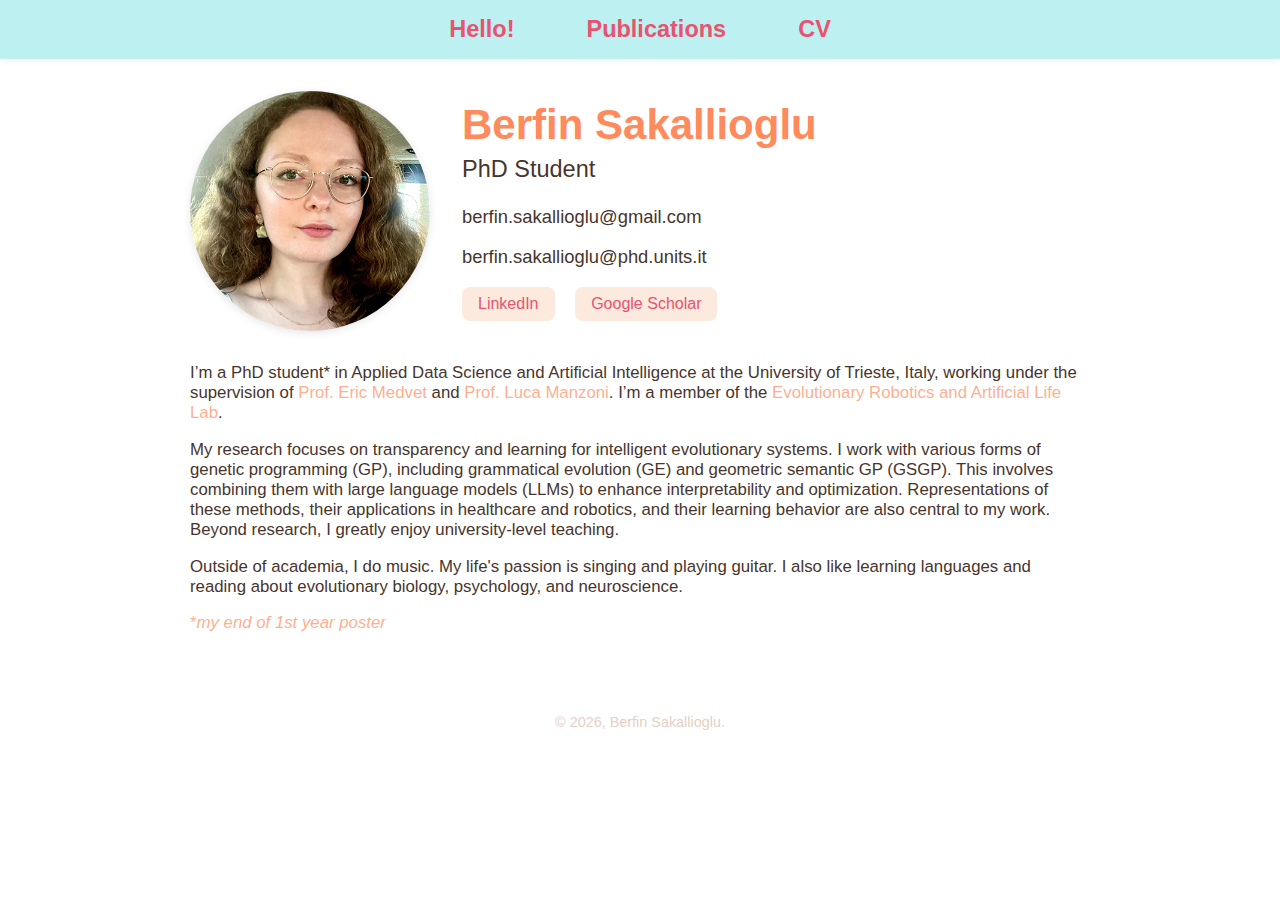
<file: index.html>
<!DOCTYPE html>
<html lang="en">
<head>
    <meta charset="UTF-8"/>
    <meta name="viewport" content="width=device-width, initial-scale=1.0"/>
    <title>Berfin Sakallioglu</title>
<style>
    /* ========================================
       🎨 COLOR PALETTE - Change ALL colors here!
       https://coolors.co/25ced1-ffffff-fceade-ff8a5b-ea526f
       ======================================== */
    :root {
        /* ===== BACKGROUNDS ===== */
        --bg-body: #FFFFFF;                     /* Page background */
        --bg-nav: rgba(37, 206, 209, 0.3);                      /* Navigation bar background */
        --bg-publication: #FCEADE;  /* Publication cards */
        --bg-button: #FCEADE;                   /* LinkedIn/Scholar buttons */

        /* ===== TEXT COLORS ===== */
        --text-main: #47352D;                   /* Body text, paragraphs */
        --text-light: #E4D0C4;                  /* Dates, italics, subtitles */
        --text-footer: #E4D0C4;                 /* Footer text */
        --text-project: #8B7A73;                /* Project names (lighter) */

        /* ===== ACCENT COLORS ===== */
        --color-primary: #FF8A5B;               /* H1, H2, accent links */
        --color-secondary: #EA526F;             /* Nav links, pub titles, hover */
        --color-tertiary: #EA526F;              /* Button text, special notes */

        /* ===== LINK COLORS ===== */
        --link-accent: rgba(255, 138, 91, 0.7);                 /* Prof names, special links */
        --link-hover: #25CED1;                  /* All link hover state */

        /* ===== SHADOWS ===== */
        --shadow-subtle: 0 2px 6px rgba(0, 0, 0, 0.05);
        --shadow-medium: 0 2px 8px rgba(0, 0, 0, 0.05);
        --shadow-strong: 0 2px 8px rgba(0, 0, 0, 0.1);
    }

    /* ========================================
       BASE STYLES
       ======================================== */
    html {
        scroll-padding-top: 160px;
    }

    body {
        font-family: 'Helvetica Neue', sans-serif;
        background-color: var(--bg-body);
        color: var(--text-main);
        margin: 0;
        padding: 0;
        font-size: 1.05rem;
    }

    .container {
        max-width: 900px;
        margin: auto;
        padding: 2rem;
    }

    /* ========================================
       NAVIGATION
       ======================================== */
    nav {
        background-color: var(--bg-nav);
        padding: 1rem 2rem;
        box-shadow: var(--shadow-medium);
        text-align: center;
        display: flex;
        justify-content: center;
        flex-wrap: wrap;
        gap: 1.5rem;
    }

    nav a {
        margin: 0 1.5rem;
        text-decoration: none;
        color: var(--color-secondary);
        font-size: 1.4em;
        font-weight: bold;
    }

    /* ========================================
       INTRO SECTION
       ======================================== */
    .intro {
        display: flex;
        flex-wrap: wrap;
        align-items: center;
        gap: 2rem;
        margin-bottom: 2rem;
    }

    .profile-pic {
        width: 150px;
        height: 150px;
        border-radius: 50%;
        object-fit: cover;
        box-shadow: var(--shadow-strong);
    }

    .intro-text h1 {
        font-size: 2.5em;
        margin: 0;
        color: var(--color-primary);
    }

    .intro-text .title {
        font-size: 1.4em;
        font-weight: 500;
        margin-top: 0.4rem;
    }

    .intro-text .email {
        font-size: 1.15rem;
        margin-top: 0.2rem;
    }

.buttons {
    margin-top: 0.6rem;
}

.buttons a {
    display: inline-block;
    margin-right: 1rem;
    padding: 0.5rem 1rem;
    border-radius: 8px;
    background-color: var(--bg-button);
    color: var(--color-tertiary);
    text-decoration: none;
    font-size: 1rem;
    transition: all 0.2s ease;
}

.buttons a:hover {
    background-color: var(--color-secondary);
    color: white;
    text-decoration: none;
}


    /* ========================================
       LINKS
       ======================================== */
    a {
        color: inherit;
        text-decoration: none;
    }

    a:hover {
        color: var(--link-hover);
        text-decoration: underline;
    }

    .accent-link {
        color: var(--link-accent);
        text-decoration: none;
    }

    .accent-link:hover,
    .accent-link:focus-visible {
        text-decoration: underline;
    }

    /* ========================================
       HEADINGS & TEXT
       ======================================== */
    h2 {
        color: var(--color-primary);
        margin-top: 2rem;
    }

    p, li {
        font-size: 1.05rem;
    }

    ul {
        padding-left: 1.2rem;
    }

    li {
        margin-bottom: 0.8rem;
    }

    /* ========================================
       SECTIONS
       ======================================== */
    .section {
        display: none;
    }

    .section.active {
        display: block;
    }

    /* ========================================
       PUBLICATION ENTRIES
       ======================================== */
    .pub-entry {
        background-color: var(--bg-publication);
        padding: 1rem 1.5rem;
        border-radius: 16px;
        margin-bottom: 1.5rem;
        box-shadow: var(--shadow-subtle);
    }

    .pub-title a {
        font-size: 1.3rem;
        font-weight: bold;
        color: var(--color-secondary);
        text-decoration: none;
    }

    .pub-title a:hover {
        text-decoration: underline;
    }

    /* ========================================
       PROJECT NAMES (Schools section)
       ======================================== */
    .project-name {
        color: var(--text-project);
        font-weight: 400;
    }

    .project-name a {
        color: var(--text-project);
        text-decoration: none;
    }

    .project-name a:hover {
        color: var(--link-hover);
        text-decoration: underline;
    }

    /* ========================================
       EDUCATION SECTION
       ======================================== */
    .edu-line {
        display: flex;
        flex-direction: column;
    }

    .right-group {
        display: flex;
        justify-content: space-between;
        font-size: 0.95rem;
        color: var(--text-light);
        margin-top: 0.2rem;
    }

    .subline {
        font-size: 0.95rem;
        margin-top: 0.2rem;
        color: var(--text-light);
    }

    .right-align {
        float: right;
        font-weight: normal;
    }

    /* ========================================
       FOOTER
       ======================================== */
    footer {
        text-align: center;
        font-size: 0.9rem;
        color: var(--text-footer);
        padding: 2rem 0;
    }

    /* ========================================
       RESPONSIVE DESIGN
       ======================================== */
    @media (min-width: 600px) {
        .profile-pic {
            width: 240px;
            height: 240px;
        }

        .edu-line {
            flex-direction: row;
            justify-content: space-between;
            align-items: center;
        }

        .right-group {
            flex-direction: row;
            gap: 1.5rem;
            justify-content: flex-end;
        }
    }

    @media (max-width: 599px) {
        .intro-text h1 { font-size: 1.8em; }
        .intro-text .title { font-size: 1.2em; }
        .intro-text .email { font-size: 1rem; }
        body, p { font-size: 1rem; }
        .buttons a {
            font-size: 0.9rem;
            padding: 0.4rem 0.8rem;
        }
    }

    @media (max-width: 480px) {
        nav a {
            font-size: 1.1em;
        }
    }
</style>

</head>

<body>
<nav>
    <a href="#home" onclick="showTab('home')">Hello!</a>
    <a href="#publications" onclick="showTab('publications')">Publications</a>
    <a href="#cv" onclick="showTab('cv')">CV</a>

</nav>

<div class="container">
    <div id="home" class="section active">
        <div class="intro">
            <img src="bs.webp" alt="Berfin Sakallioglu" class="profile-pic"/>
            <div class="intro-text">
                <h1>Berfin Sakallioglu</h1>
                <p class="title">PhD Student</p>
                <p class="email">berfin.sakallioglu@gmail.com</p>
                <p class="email">berfin.sakallioglu@phd.units.it </p>
                <div class="buttons">
                    <a href="https://www.linkedin.com/in/berfinsakallioglu/" target="_blank">LinkedIn</a>
                    <a href="https://scholar.google.com/citations?user=0fENlkQAAAAJ&hl=en&oi=ao" target="_blank">Google
                        Scholar</a>
                </div>
            </div>
        </div>
<p>
I’m a PhD student* in Applied Data Science and Artificial Intelligence at the University of Trieste, Italy, working under the supervision of
<a class="accent-link" href="https://medvet.inginf.units.it/" target="_blank">Prof. Eric Medvet</a> and
<a class="accent-link" href="https://scholar.google.com/citations?user=ufJKQegAAAAJ&hl=en" target="_blank">Prof. Luca Manzoni</a>.
I’m a member of the
<a class="accent-link" href="https://erallab.inginf.units.it/" target="_blank">Evolutionary Robotics and Artificial Life Lab</a>.

    <p>My research focuses on transparency and learning for intelligent evolutionary systems.
    I work with various forms of genetic programming (GP), including grammatical evolution (GE) and geometric semantic GP (GSGP).
    This involves combining them with large language models (LLMs) to enhance interpretability and optimization.
    Representations of these methods, their applications in healthcare and robotics, and their learning behavior are also central to my work.
        Beyond research, I greatly enjoy university-level teaching.
</p>
        <p>Outside of academia, I do music. My life's passion is singing and playing guitar.
            I also like learning
            languages and reading about evolutionary biology, psychology, and neuroscience. </p>
                <p>
                <a class="accent-link" href="https://drive.google.com/file/d/1gG1GDwRVsSV0OvOsOzGRnSzxRkuKNwTQ/view?usp=sharing" target="_blank">*<em>my end of 1st year poster</em></a>
                </p>
    </div>

    <div id="publications" class="section">
<h2>Publications</h2>
        <div class="pub-entry">
            <div class="pub-title"><a href="sakallioglu2026clllm.html">Interactive LLM-assisted Curriculum Learning for Multi-Task Evolutionary Policy Search
</a></div>
            <p>Berfin Sakallioglu, Giorgia Nadizar, Eric Medvet</p>
            <p><strong>Preprint</strong>, arXiv, 2026</p>
        </div>
        <div class="pub-entry">
            <div class="pub-title"><a href="sakallioglu2026gellm.html">Combining Grammatical Evolution with LLM-based Local Search to Improve Interpretability
</a></div>
            <p>Berfin Sakallioglu, Frederico J.J.B. Santos, Daniel Parra, Yuxin Qiu, Miguel Nicolau, Leonardo Trujillo and J. Ignacio Hidalgo</p>
            <p><strong>Conference Paper</strong>, 28th European Conference on Genetic Programming (EvoStar), 2026 <strong style="color: #526457;">(to appear)</strong></p>
        </div>
        <div class="pub-entry">
            <div class="pub-title"><a href="sakallioglu2025ttpn.html">Evolving Typed Token Processing Networks</a></div>
            <p>Berfin Sakallioglu, Giorgia Nadizar, Luca Manzoni, Eric Medvet</p>
            <p><strong>Conference Paper</strong>, Graph-based Genetic Programming Workshop (GGP@GECCO), 2025</p>
        </div>
        <div class="pub-entry">
            <div class="pub-title"><a href="medvet2025invest.html">Investigating the Mechanisms of Embodied Intelligence
                with Evolvable Modular Soft Robots</a></div>
            <p>Eric Medvet, Giorgia Nadizar, Michel El Saliby, Francesco Rusin, Berfin Sakallioglu</p>
            <p><strong>Conference Paper</strong>, 5th Convegno Nazionale CINI sull'Intelligenza Artificiale (Ital-IA),
                2025 <span style="color: #869285;"></span></p>
        </div>
        <div class="pub-entry">
            <div class="pub-title"><a href="nadizar2024lamarck.html">Geometric Semantic GP with Linear Scaling:
                Darwinian versus Lamarckian Evolution</a></div>
            <p>G. Nadizar, B. Sakallioglu, F. Garrow, S. Silva, L. Vanneschi</p>
            <p><strong>Journal Article</strong>, Genetic Programming and Evolvable Machines (GPEM), 2024</p>
        </div>
        <div class="pub-entry">
            <div class="pub-title"><a href="nadizar2023gsgpls.html">An Investigation of Geometric Semantic GP with
                Linear Scaling</a></div>
            <p>G. Nadizar, F. Garrow, B. Sakallioglu, L. Canonne, S. Silva, L. Vanneschi</p>
            <p><strong>Conference Paper</strong>, ACM Genetic and Evolutionary Computation Conference (GECCO), 2023</p>
        </div>
        <div class="pub-entry">
            <div class="pub-title"><a href="sakallioglu2023mscthesis.html">A Study of Geometric Semantic Genetic
                Programming with Linear Scaling</a></div>
            <p>Berfin Sakallioglu</p>
            <p><strong>MSc Thesis</strong>, 2023</p>
        </div>
    </div>

    <div id="cv" class="section">
        <h2>Education</h2>
        <ul>
            <li><strong>PhD – Applied Data Science and Artificial Intelligence</strong>, <em>University of Trieste, Italy, 2024–Present</em>
                <br/>Research Field: Evolutionary Computation
            </li>
            <li><strong>MSc – Data Science & Advanced Analytics</strong>, <em>NOVA Information Management School,
                Portugal, 2020–2023</em>
                <br/>Thesis: A Study of Geometric Semantic Genetic Programming with Linear Scaling (20/20) | GPA: 18/20
            </li>
            <li><strong>BSc – Electrical & Electronics Engineering</strong>, <em>Hacettepe University, Turkey,
                2015–2020</em>
                <br/>Honors Student | GPA: 3.21/4.00
            </li>
        </ul>

        <h2>Conferences</h2>
        <ul>

            <li> ACM Genetic and Evolutionary Computation Conference (GECCO) – <em>Málaga, Spain, July
                2025</em>
            </li>
            <li> 28th European Conference on Genetic Programming (EvoStar) – <em>Trieste, Italy, April 2025</em>
            </li>
            <li>ACM Genetic and Evolutionary Computation Conference (GECCO) – <em>Lisbon, Portugal, July 2023</em>
            </li>
        </ul>

        <h2>Schools</h2>
        <ul>
            <li> ALICE Workshop: Artificial Life, Intelligence, Complexity & Evolution – <em>Copenhagen, Denmark, February 2026</em><br/>
                <em class="project-name">Evolving Symbiosis, from Baricelli’s Legacy to Collective Intelligence: a Simulated and Conceptual Approach</em><br/>
                <em class="project-name">(Runner-up Award)</em></li>
            <li> SPECIES Summer School – <em>Moraira, Spain, August 2025</em><br/>
    <em class="project-name"><a href="https://berfins.github.io/sakallioglu2026gellm.html" target="_blank">Combining Grammatical Evolution with LLM-based Local Search to Improve Interpretability</a></em></li>
            <li> SIGEVO Summer School – <em>Málaga, Spain, July 2025</em></li>
            <li> DataSLO: Summer School on Data Science, Learning and Optimization – <em>Norcia, Italy, June 2025</em><br/>
                <em class="project-name">Sentiment-Driven Social Graphs: Analyzing User Behavior on Xigua</em></li>
        </ul>

        <h2>Achievements</h2>
        <ul>
            <li><strong>FCT PhD Scholarship (3rd Place National Rank 2024)</strong> – Awarded by Portugal’s national
                research agency FCT
                <br/>Proposal: <em>Evolutionary Computation for Explainable and Interpretable Medical Decision
                    Making</em></li>
        </ul>


        <h2>Teaching Experience</h2>
        <p><strong>Invited Lecturer </strong> – <em>NOVA IMS, Portugal</em> <br/> <em>(with average student perception
            5.8/6 across
            all courses)</em></p>
        <em>Designed and delivered MSc and BSc level course contents and assessments for 500+ students, supporting
            learning and evaluation.</em>

        <ul>
            <li><strong>Computational Intelligence for Optimization</strong> – <em>2022, 2023, 2024</em>
                <br/>Contents: Optimization Problems, Fitness Landscapes, Hill Climbing, Simulated Annealing, Genetic
                Algorithms,
                Advanced Genetic Algorithm Methods, Particle Swarm Optimization.
            </li>

            <li><strong>Introduction to Computational Thinking & Data Science</strong> – <em>2024</em>
                <br/>Contents: Computational Thinking, Problem Decomposition and Abstraction, Optimization Problems, A
                Gentle
                Introduction to NLP, Introduction to Graph Theory.
            </li>

            <li><strong>Algorithms & Data Structures</strong> – <em>2023</em>
                <br/>Contents: Recursion, Time Complexity, Searching Algorithms, Sorting Algorithms, Data Structures,
                Trees.
            </li>

            <li><strong>Introduction to Programming (Python)</strong> – <em>2021, 2022, 2023</em>
                <br/>Contents: Data Types, Expressions, Input/Output Facilities, Conditional Instructions, Iterative
                Instructions, Lists, Functions.
            </li>

            <li><strong>Big Data Analysis & Marketing</strong> – <em>2023, 2024</em>
                <br/>Contents: Hadoop, HDFS, Hive, Functional Programming, Map Reduce with Docker. Spark, SQL, ML, Data
                Pipelines, Graphframes, Streaming with Databricks.
            </li>

        </ul>


        <h2>Work Experience</h2>
        <ul>
            <li><strong>Research Engineer</strong> – <em>IoT, Smart Cities</em> – <em>Ratio Technologies, Turkey,
                2020</em>
                <br/>Participated in Internet of Things applications & transformations on smart city projects for
                several cities in Turkey including the capital, Ankara. Conducted research on smart energy technologies
                for a TUBITAK (The Scientific and Technological Research Council of Turkey) project.
            </li>
            <li><strong>Intern </strong> – <em>Simulink, MATLAB</em> – <em>TUSAŞ Aerospace Industries, Turkey, 2018</em>
                <br/>Researched model-based design and control engineering. Assisted a simulation development.
            </li>
            <li><strong>Intern </strong> – <em>GUI Development</em> – <em>ASELSAN Electronics, Turkey, 2018</em>
                <br/>Developed a Graphical User Interface using CVI/LabWindows for the Test Systems and Process Design
                department. Presented the product several times to the department and enhanced it to respond to the
                department’s requests.
            </li>
        </ul>

        <h2>Extracurriculars & Skills</h2>
        <ul>
            <li>Senior Volunteer – <em>EvoStar Conference</em>, <em>Trieste, 2025</em></li>
            <li>Student Volunteer – <em>Genetic and Evolutionary Computation Conference</em>, <em>Lisbon, 2023</em></li>
            <li>General Secretary of IEEE Student Branch, <em>Hacettepe University</em> (Exemplary Branch Award), <em>Ankara,
                2016</em>
            </li>
        </ul>

        <p><strong>Skills:</strong> Python <em>(Optimization Algorithms, Evolutionary Computation, Machine Learning,
            Deep
            Learning, Data Mining, Text Mining)</em>. Former experience with several Database Management Systems
            (MongoDB,
            Neo4j, Redis) and SQL for Big Data Analytics, Modeling and Management. Besides, Dash with Python for Data
            Visualization.</p>
        <p>Research, teaching, presentation and verbal communication, adaptability, multitasking.</p>
        <p><strong>Interests:</strong> Musical performing; singing, guitar, piano. Translatorship. Evolutionary biology,
            psychology, neuroscience.</p>
        <p><strong>Languages:</strong> Turkish (Native), English (C1), Portuguese (B1), Italian (A2). </p>

    </div>

</div>

<script>
    function showTab(tabId) {
        const sections = document.querySelectorAll('.section');
        sections.forEach(section => {
            section.classList.remove('active');
        });
        document.getElementById(tabId).classList.add('active');
    }
</script>
<footer>
    © 2026, Berfin Sakallioglu.
</footer>
</body>
</html>
</file>
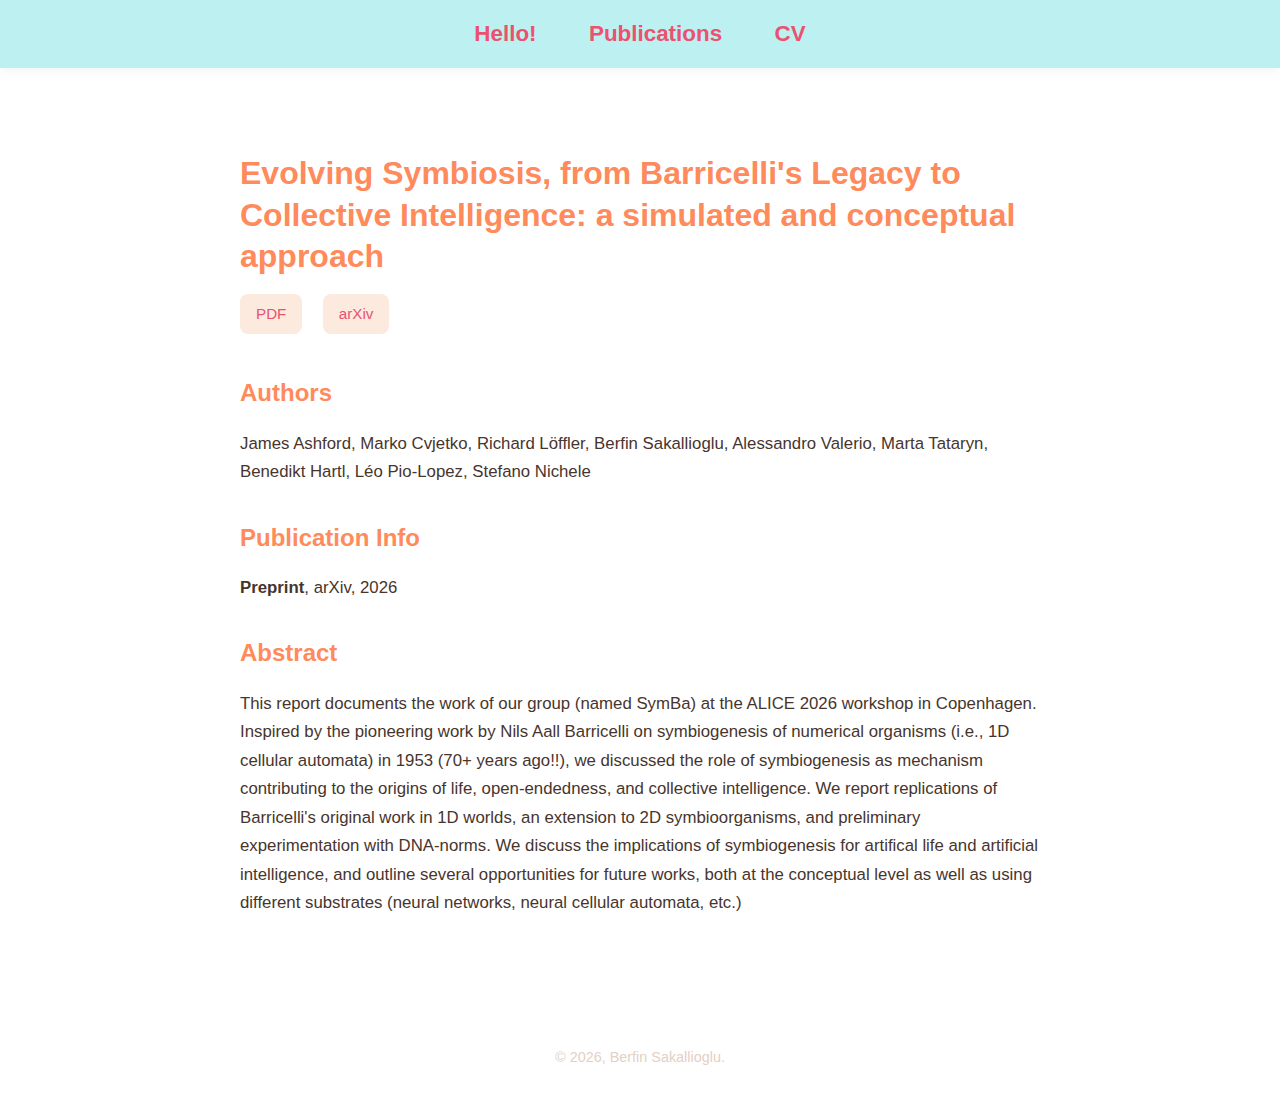
<file: ashford2026alife.html>
<!DOCTYPE html>
<html lang="en">
<head>
    <meta charset="UTF-8">
    <meta name="viewport" content="width=device-width, initial-scale=1.0">
    <title>Interactive LLM-assisted Curriculum Learning - Berfin Sakallioglu</title>
    <style>
        /* ========================================
           🎨 COLOR PALETTE - Matching main site
           ======================================== */
        :root {
            /* ===== BACKGROUNDS ===== */
            --bg-body: #FFFFFF;
            --bg-nav: rgba(37, 206, 209, 0.3);
            --bg-button: #FCEADE;
            --bg-citation: rgba(37, 206, 209, 0.3);

            /* ===== TEXT COLORS ===== */
            --text-main: #47352D;
            --text-light: #FAF0E6;
            --text-footer: #E4D0C4;

            /* ===== ACCENT COLORS ===== */
            --color-primary: #FF8A5B;
            --color-secondary: #EA526F;
            --color-tertiary: #869285;

            /* ===== LINK COLORS ===== */
            --link-accent: rgba(255, 138, 91, 0.7);
            --link-hover: #25CED1;

            /* ===== SHADOWS ===== */
            --shadow-medium: 0 2px 8px rgba(0, 0, 0, 0.05);
        }

        /* ========================================
           BASE STYLES
           ======================================== */
        body {
            font-family: 'Helvetica Neue', sans-serif;
            background-color: var(--bg-body);
            color: var(--text-main);
            margin: 0;
            padding: 0;
            line-height: 1.6;
        }

        .container {
            max-width: 800px;
            margin: 0 auto;
            padding: 2rem;
        }

        /* ========================================
           NAVIGATION
           ======================================== */
        nav {
            background-color: var(--bg-nav);
            padding: 1rem 2rem;
            text-align: center;
            box-shadow: var(--shadow-medium);
            margin-bottom: 2rem;
        }

        nav a {
            margin: 0 1.5rem;
            text-decoration: none;
            color: var(--color-secondary);
            font-size: 1.4em;
            font-weight: bold;
        }

        nav a:hover {
            color: var(--link-hover);
            text-decoration: underline;
        }

        /* ========================================
           HEADINGS
           ======================================== */
        h1 {
            color: var(--color-primary);
            margin-bottom: 0.5rem;
            font-size: 2em;
            line-height: 1.3;
        }

        h2 {
            color: var(--color-primary);
            margin-top: 2rem;
            margin-bottom: 0.5rem;
        }

        /* ========================================
           BUTTONS
           ======================================== */
        .buttons {
            margin-top: 1rem;
            margin-bottom: 2rem;
        }

        .buttons a {
            display: inline-block;
            margin-right: 1rem;
            margin-bottom: 0.5rem;
            padding: 0.5rem 1rem;
            border-radius: 8px;
            background-color: var(--bg-button);
            color: var(--color-secondary);
            text-decoration: none;
            font-size: 0.95rem;
            transition: all 0.2s ease;
        }

        .buttons a:hover {
            background-color: var(--color-secondary);
            color: white;
        }

        /* ========================================
           CITATION BOX
           ======================================== */
        #citation-box {
            display: none;
            background-color: var(--bg-citation);
            color: var(--text-main);
            padding: 1rem;
            border-radius: 8px;
            margin-top: 1rem;
            font-size: 0.85rem;
            font-family: monospace;
            overflow-x: auto;
            white-space: pre;
        }

        /* ========================================
           TEXT & LINKS
           ======================================== */
        p {
            font-size: 1.05rem;
            line-height: 1.7;
            margin-bottom: 1rem;
        }

        .accent-link {
            color: var(--link-accent);
            text-decoration: none;
        }

        .accent-link:hover,
        .accent-link:focus-visible {
            color: var(--link-hover);
            text-decoration: underline;
        }

        /* ========================================
           FOOTER
           ======================================== */
        footer {
            text-align: center;
            font-size: 0.9rem;
            color: var(--text-footer);
            padding: 2rem 0;
            margin-top: 3rem;
        }

        /* ========================================
           RESPONSIVE
           ======================================== */
        @media (max-width: 600px) {
            .container {
                padding: 1.5rem;
            }

            h1 {
                font-size: 1.6em;
            }

            nav a {
                font-size: 1.2em;
                margin: 0 0.8rem;
            }

            .buttons a {
                font-size: 0.85rem;
                padding: 0.4rem 0.8rem;
            }
        }
    </style>
</head>
<body>

<!-- Navigation -->
<nav>
    <a href="index.html#home">Hello!</a>
    <a href="index.html#publications">Publications</a>
    <a href="index.html#cv">CV</a>
</nav>

<div class="container">
    <!-- Title -->
    <h1>Evolving Symbiosis, from Barricelli's Legacy to Collective Intelligence: a simulated and conceptual approach</h1>

    <!-- Buttons -->
    <div class="buttons">
        <a href="https://drive.google.com/file/d/1Fh81liSb3wRLlY-hc1xi7MA82swlGO4M/view?usp=sharing" target="_blank">PDF</a>
        <a href="https://arxiv.org/abs/2603.08463" target="_blank">arXiv</a>
    </div>

    <!-- Authors -->
    <h2>Authors</h2>
    <p>James Ashford, Marko Cvjetko, Richard Löffler, Berfin Sakallioglu, Alessandro Valerio, Marta Tataryn, Benedikt Hartl, Léo Pio-Lopez, Stefano Nichele</p>

    <!-- Publication Info -->
    <h2>Publication Info</h2>
    <p><strong>Preprint</strong>, arXiv, 2026</p>

    <!-- Abstract -->
    <h2>Abstract</h2>
    <p>This report documents the work of our group (named SymBa) at the ALICE 2026 workshop in Copenhagen. Inspired by the pioneering work by Nils Aall Barricelli on symbiogenesis of numerical organisms (i.e., 1D cellular automata) in 1953 (70+ years ago!!), we discussed the role of symbiogenesis as mechanism contributing to the origins of life, open-endedness, and collective intelligence. We report replications of Barricelli's original work in 1D worlds, an extension to 2D symbioorganisms, and preliminary experimentation with DNA-norms. We discuss the implications of symbiogenesis for artifical life and artificial intelligence, and outline several opportunities for future works, both at the conceptual level as well as using different substrates (neural networks, neural cellular automata, etc.)</p>
</div>

<!-- Footer -->
<footer>
    © 2026, Berfin Sakallioglu.
</footer>

<!-- JavaScript -->
<script>
function toggleCitation(event) {
    event.preventDefault();
    const box = document.getElementById('citation-box');
    box.style.display = (box.style.display === 'none' || box.style.display === '') ? 'block' : 'none';
}
</script>

</body>
</html>
</file>
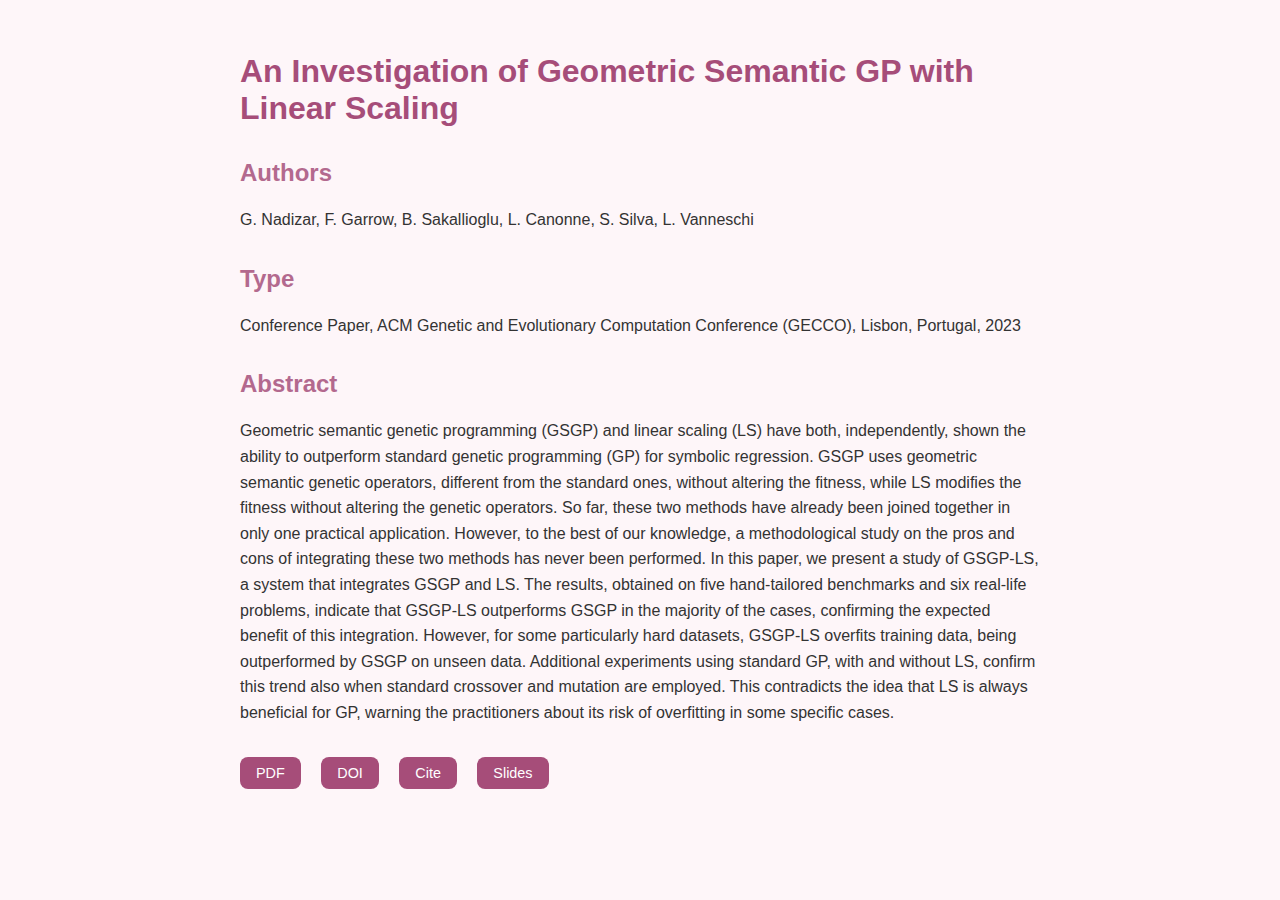
<file: gecco2023.html>
<!DOCTYPE html>
<html lang="en">
<head>
  <meta charset="UTF-8">
  <meta name="viewport" content="width=device-width, initial-scale=1.0">
  <title>Evolving Typed Token Processing Networks</title>
  <style>
    body {
      font-family: 'Helvetica Neue', sans-serif;
      background-color: #fef6f9;
      color: #333;
      margin: 0;
      padding: 2rem;
      max-width: 800px;
      margin-left: auto;
      margin-right: auto;
    }
    h1 {
      color: #a64d79;
    }
    h2 {
      color: #b3698e;
      margin-top: 2rem;
    }
    .buttons a {
      display: inline-block;
      margin-right: 1rem;
      margin-top: 1rem;
      padding: 0.5rem 1rem;
      border-radius: 8px;
      background-color: #a64d79;
      color: white;
      text-decoration: none;
      font-size: 0.9rem;
    }
    p {
      font-size: 1rem;
      line-height: 1.6;
    }
  </style>
</head>
<body>
  <h1>An Investigation of Geometric Semantic GP with Linear Scaling

</h1>
  <h2>Authors</h2>
  <p>G. Nadizar, F. Garrow, B. Sakallioglu, L. Canonne, S. Silva, L. Vanneschi



</p>
  <h2>Type</h2>
  <p>Conference Paper, ACM Genetic and Evolutionary Computation Conference (GECCO), Lisbon, Portugal, 2023</p>
  <h2>Abstract</h2>
<p>Geometric semantic genetic programming (GSGP) and linear scaling (LS) have both, independently, shown the ability to outperform standard genetic programming (GP) for symbolic regression. GSGP uses geometric semantic genetic operators, different from the standard ones, without altering the fitness, while LS modifies the fitness without altering the genetic operators. So far, these two methods have already been joined together in only one practical application. However, to the best of our knowledge, a methodological study on the pros and cons of integrating these two methods has never been performed. In this paper, we present a study of GSGP-LS, a system that integrates GSGP and LS. The results, obtained on five hand-tailored benchmarks and six real-life problems, indicate that GSGP-LS outperforms GSGP in the majority of the cases, confirming the expected benefit of this integration. However, for some particularly hard datasets, GSGP-LS overfits training data, being outperformed by GSGP on unseen data. Additional experiments using standard GP, with and without LS, confirm this trend also when standard crossover and mutation are employed. This contradicts the idea that LS is always beneficial for GP, warning the practitioners about its risk of overfitting in some specific cases.
<p>

  <div class="buttons">
    <a href="https://drive.google.com/file/d/1-wudemZ9qlh2JuGdhdA_2DujtptIyR46/view" target="_blank">PDF</a>
    <a href="https://dl.acm.org/doi/10.1145/3583131.3590418", target="_blank">DOI</a>
    <a href="#">Cite</a>
    <a href="https://drive.google.com/file/d/1mZYfZtwILgSrSZAYMtXMrGL6cG85RoOw/view" target="_blank">Slides</a>
  </div>
</body>
</html>
</file>
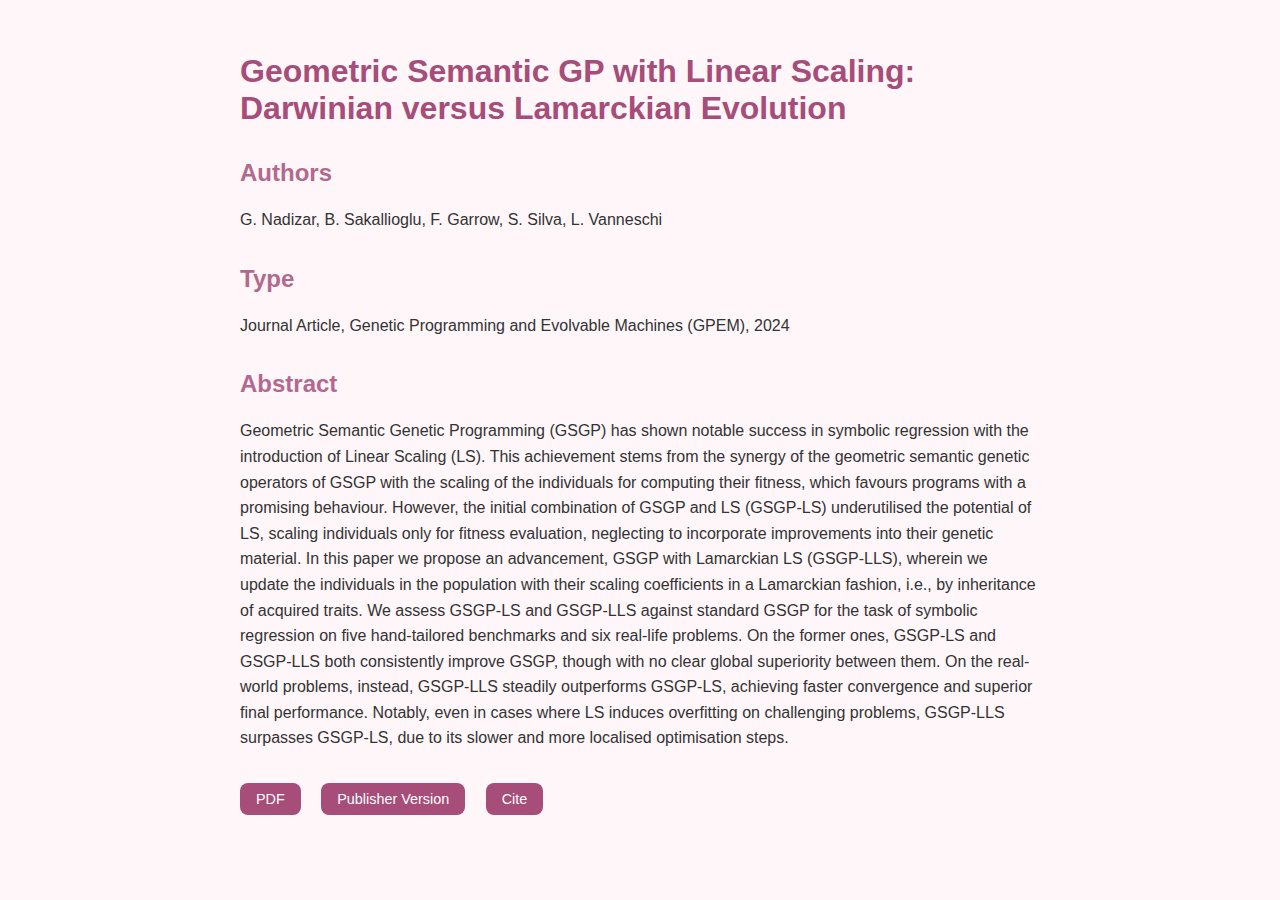
<file: gpem2024.html>
<!DOCTYPE html>
<html lang="en">
<head>
  <meta charset="UTF-8">
  <meta name="viewport" content="width=device-width, initial-scale=1.0">
  <title>Evolving Typed Token Processing Networks</title>
  <style>
    body {
      font-family: 'Helvetica Neue', sans-serif;
      background-color: #fef6f9;
      color: #333;
      margin: 0;
      padding: 2rem;
      max-width: 800px;
      margin-left: auto;
      margin-right: auto;
    }
    h1 {
      color: #a64d79;
    }
    h2 {
      color: #b3698e;
      margin-top: 2rem;
    }
    .buttons a {
      display: inline-block;
      margin-right: 1rem;
      margin-top: 1rem;
      padding: 0.5rem 1rem;
      border-radius: 8px;
      background-color: #a64d79;
      color: white;
      text-decoration: none;
      font-size: 0.9rem;
    }
    p {
      font-size: 1rem;
      line-height: 1.6;
    }
  </style>
</head>
<body>
  <h1>Geometric Semantic GP with Linear Scaling: Darwinian versus Lamarckian Evolution


</h1>
  <h2>Authors</h2>
  <p>G. Nadizar, B. Sakallioglu, F. Garrow, S. Silva, L. Vanneschi

</p>
  <h2>Type</h2>
  <p>Journal Article, Genetic Programming and Evolvable Machines (GPEM), 2024

</p>
  <h2>Abstract</h2>
  <p>
Geometric Semantic Genetic Programming (GSGP) has shown notable success in symbolic regression with the introduction of Linear Scaling (LS). This achievement stems from the synergy of the geometric semantic genetic operators of GSGP with the scaling of the individuals for computing their fitness, which favours programs with a promising behaviour. However, the initial combination of GSGP and LS (GSGP-LS) underutilised the potential of LS, scaling individuals only for fitness evaluation, neglecting to incorporate improvements into their genetic material. In this paper we propose an advancement, GSGP with Lamarckian LS (GSGP-LLS), wherein we update the individuals in the population with their scaling coefficients in a Lamarckian fashion, i.e., by inheritance of acquired traits. We assess GSGP-LS and GSGP-LLS against standard GSGP for the task of symbolic regression on five hand-tailored benchmarks and six real-life problems. On the former ones, GSGP-LS and GSGP-LLS both consistently improve GSGP, though with no clear global superiority between them. On the real-world problems, instead, GSGP-LLS steadily outperforms GSGP-LS, achieving faster convergence and superior final performance. Notably, even in cases where LS induces overfitting on challenging problems, GSGP-LLS surpasses GSGP-LS, due to its slower and more localised optimisation steps.
<p>

  <div class="buttons">
    <a href="https://drive.google.com/file/d/1V0J_aMcNWy1MgVSznnaGpFo0DmdyOvLg/view" target="_blank">PDF</a>
    <a href="https://link.springer.com/article/10.1007/s10710-024-09488-0", target="_blank">Publisher Version</a>
    <a href="#">Cite</a>
  </div>
</body>
</html>
</file>
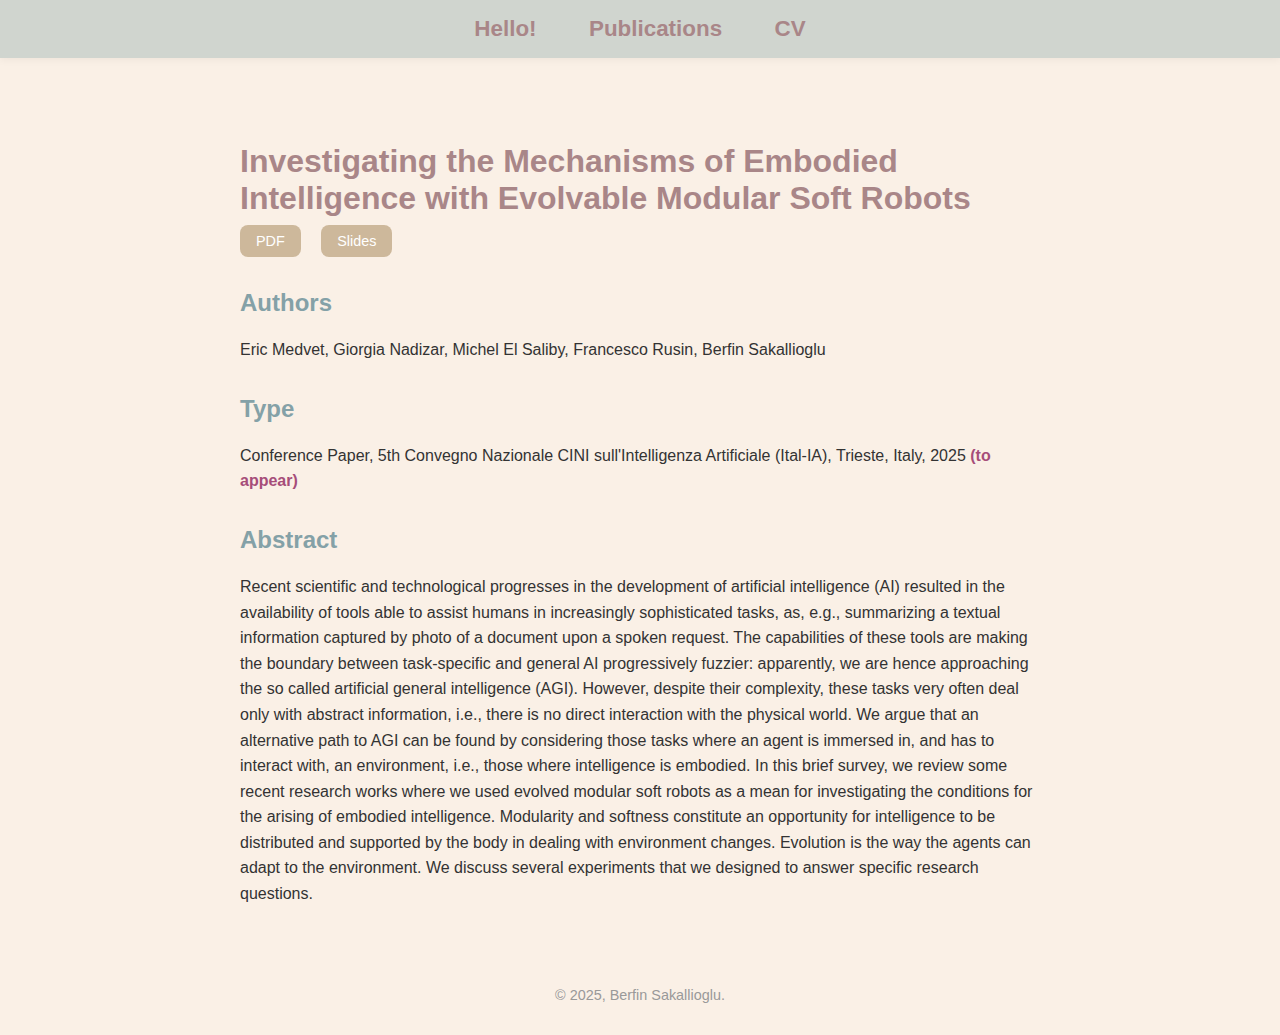
<file: medvet2025invest.html>
<!DOCTYPE html>
<html lang="en">
<head>
  <meta charset="UTF-8">
  <meta name="viewport" content="width=device-width, initial-scale=1.0">
  <style>
              footer {
            text-align: center;
            font-size: 0.9rem;
            color: #999;
            padding: 2rem 0;
        }

body {
  font-family: 'Helvetica Neue', sans-serif;
  background-color: #FAF0E6;
  color: #333;
  margin: 0;
  padding: 0; /* Reset padding here */
}

.container {
  max-width: 800px;
  margin-left: auto;
  margin-right: auto;
  padding: 2rem;
}

    nav {
      background-color: #D0D5CF;
      padding: 1rem 2rem;
      text-align: center;
      box-shadow: 0 2px 8px rgba(0, 0, 0, 0.05);
      margin-bottom: 2rem;
    }

    nav a {
      margin: 0 1.5rem;
      text-decoration: none;
      color: #A98688;
      font-size: 1.4em;
      font-weight: bold;
    }

    nav a:hover {
      text-decoration: underline;
    }

    h1 {
      color: #A98688;
      margin-bottom: 0.5rem;
    }

    .buttons {
      margin-top: 0.5rem;
      margin-bottom: 2rem;
    }

    .buttons a {
      display: inline-block;
      margin-right: 1rem;
      padding: 0.5rem 1rem;
      border-radius: 8px;
      background-color: #CDB89B;
      color: white;
      text-decoration: none;
      font-size: 0.9rem;
    }

    h2 {
      color: #84A1A7;
      margin-top: 2rem;
    }

    p {
      font-size: 1rem;
      line-height: 1.6;
    }
  </style>
</head>
<script>
  function toggleCitation(event) {
    event.preventDefault();
    const box = document.getElementById('citation-box');
    box.style.display = box.style.display === 'none' ? 'block' : 'none';
  }
</script>
<body>

  <nav>
    <a href="index.html#home">Hello!</a>
    <a href="index.html#publications">Publications</a>
        <a href="index.html#cv">CV</a>

  </nav>
  <div class="container">

  <h1>Investigating the Mechanisms of Embodied Intelligence with Evolvable Modular Soft Robots
</h1>

    <div class="buttons">
    <a href="https://drive.google.com/file/d/1YHXX5z962BWG2v4oDSID09S1GSOKfvuk/view" target="_blank">PDF</a>
    <a href="https://medvet.inginf.units.it/slides/2025-italia-mechanisms-embodied-intelligence/#1" target="_blank">Slides</a>
  </div>

  <h2>Authors</h2>
  <p>Eric Medvet, Giorgia Nadizar, Michel El Saliby, Francesco Rusin, Berfin Sakallioglu

</p>
  <h2>Type</h2>
  <p>Conference Paper, 5th Convegno Nazionale CINI sull'Intelligenza Artificiale (Ital-IA), Trieste, Italy, 2025 <span style="color: #a64d79;"><strong>(to appear)</strong></span></p>
  <h2>Abstract</h2>
<p>Recent scientific and technological progresses in the development of artificial intelligence (AI) resulted in the availability of tools able to assist humans in increasingly sophisticated tasks, as, e.g., summarizing a textual information captured by photo of a document upon a spoken request. The capabilities of these tools are making the boundary between task-specific and general AI progressively fuzzier: apparently, we are hence approaching the so called artificial general intelligence (AGI). However, despite their complexity, these tasks very often deal only with abstract information, i.e., there is no direct interaction with the physical world. We argue that an alternative path to AGI can be found by considering those tasks where an agent is immersed in, and has to interact with, an environment, i.e., those where intelligence is embodied. In this brief survey, we review some recent research works where we used evolved modular soft robots as a mean for investigating the conditions for the arising of embodied intelligence. Modularity and softness constitute an opportunity for intelligence to be distributed and supported by the body in dealing with environment changes. Evolution is the way the agents can adapt to the environment. We discuss several experiments that we designed to answer specific research questions.<p>
  </div>

<footer>
    © 2025, Berfin Sakallioglu.
</footer>
</body>
</html>
</file>
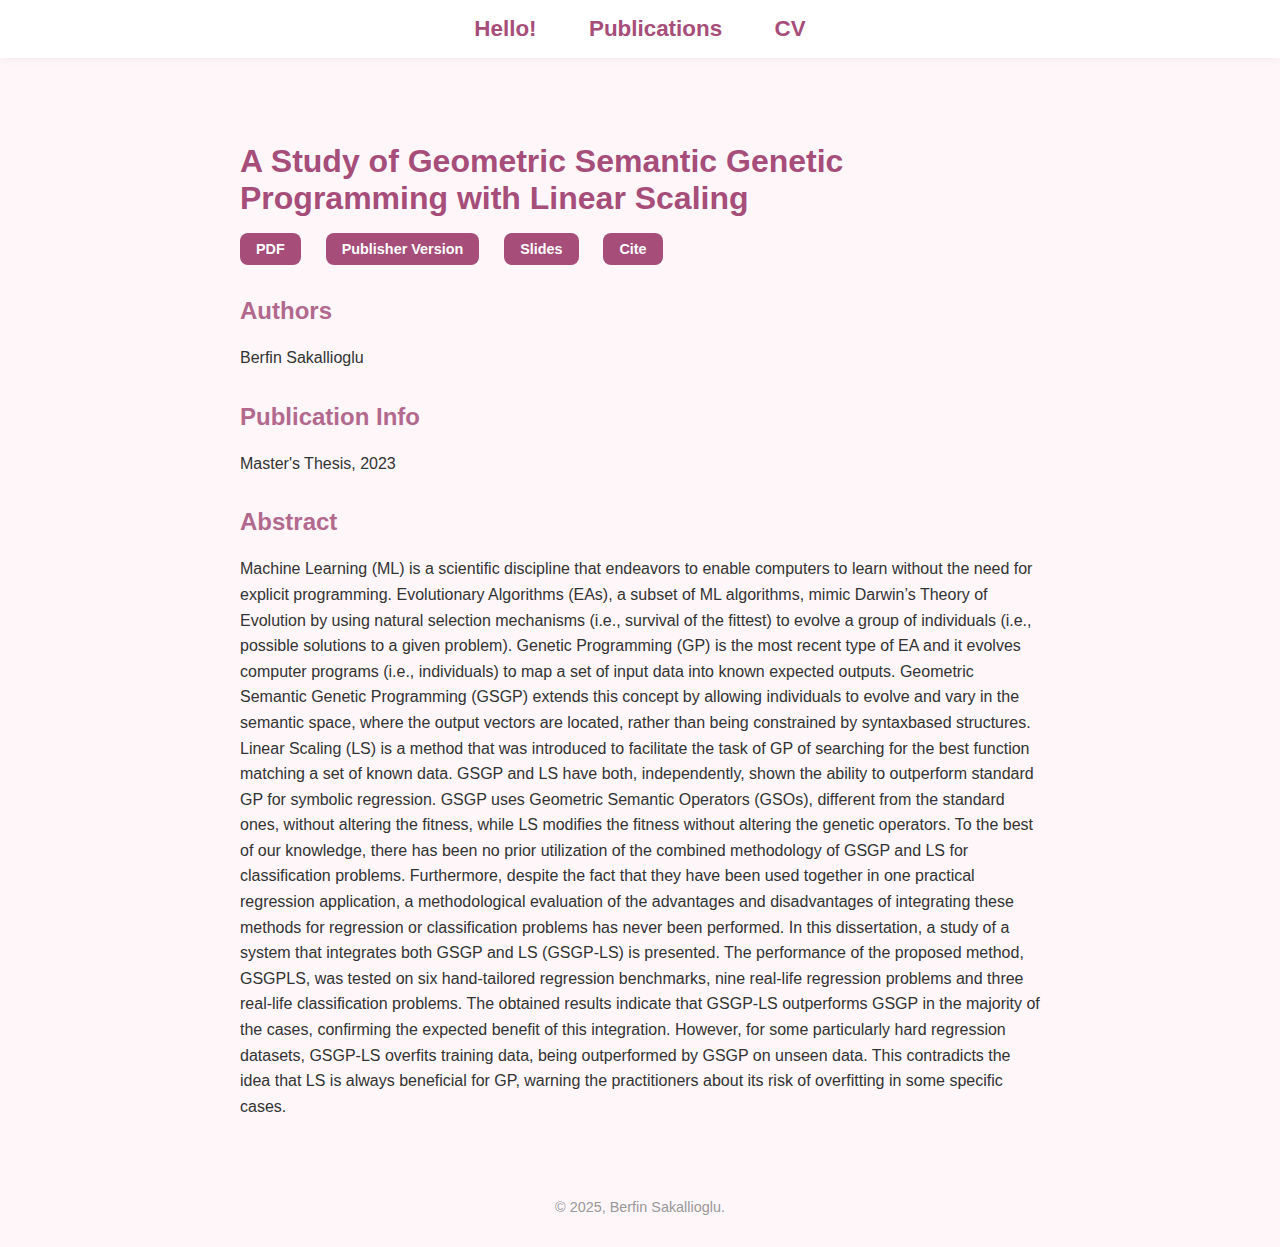
<file: sakallioglu2023mscthesis.html>
<!DOCTYPE html>
<html lang="en">
<head>
  <meta charset="UTF-8">
  <meta name="viewport" content="width=device-width, initial-scale=1.0">
  <style>
            footer {
            text-align: center;
            font-size: 0.9rem;
            color: #999;
            padding: 2rem 0;
        }

body {
  font-family: 'Helvetica Neue', sans-serif;
  background-color: #fef6f9;
  color: #333;
  margin: 0;
  padding: 0; /* Reset padding here */
}

.container {
  max-width: 800px;
  margin-left: auto;
  margin-right: auto;
  padding: 2rem;
}


    nav {
      background-color: #fff;
      padding: 1rem 2rem;
      text-align: center;
      box-shadow: 0 2px 8px rgba(0, 0, 0, 0.05);
      margin-bottom: 2rem;
    }

    nav a {
      margin: 0 1.5rem;
      text-decoration: none;
      color: #a64d79;
      font-size: 1.4em;
      font-weight: bold;
    }

    nav a:hover {
      text-decoration: underline;
    }

    h1 {
      color: #a64d79;
      margin-bottom: 0.5rem;
    }

    .buttons {
      margin-top: 0.5rem;
      margin-bottom: 2rem;
    }

    .buttons a {
      display: inline-block;
      margin-right: 1rem;
      padding: 0.5rem 1rem;
      border-radius: 8px;
      background-color: #a64d79;
      color: white;
      text-decoration: none;
      font-size: 0.9rem;
    }

    h2 {
      color: #b3698e;
      margin-top: 2rem;
    }

    p {
      font-size: 1rem;
      line-height: 1.6;
    }
  </style>
</head>

<script>
  function toggleCitation(event) {
    event.preventDefault();
    const box = document.getElementById('citation-box');
    box.style.display = box.style.display === 'none' ? 'block' : 'none';
  }
</script>

<body>

  <nav>
    <a href="index.html#home">Hello!</a>
    <a href="index.html#publications">Publications</a>
          <a href="index.html#cv">CV</a>

  </nav>
  <div class="container">

  <h1>A Study of Geometric Semantic Genetic Programming with Linear Scaling

    <div class="buttons">
    <a href="https://run.unl.pt/bitstream/10362/152098/4/TCDMAA1321.pdf" target="_blank">PDF</a>
    <a href="https://run.unl.pt/handle/10362/152098" target="_blank" >Publisher Version</a>
    <a href="https://drive.google.com/file/d/1n4jWRAVTPRrSJ-ACxVzhvkFMExGg3JNh/view?usp=sharing", target="_blank">Slides</a>
        <a href="#" onclick="toggleCitation(event)">Cite</a>

    <pre id="citation-box" style="display:none; background-color:#f4f4f4; padding:1rem; border-radius:8px; margin-top:1rem; font-size:0.85rem; overflow-x: auto;">
@mastersthesis{sakallioglu2023study,
  title={A Study of Geometric Semantic Genetic Programming with Linear Scaling},
  author={Sakallioglu, Berfin},
  year={2023},
  school={Universidade NOVA de Lisboa (Portugal)}
}
    </pre>
  </div>
</h1>
  <h2>Authors</h2>
  <p>Berfin Sakallioglu

</p>
  <h2>Publication Info</h2>
  <p>Master's Thesis, 2023</p>
  <h2>Abstract</h2>
<p>Machine Learning (ML) is a scientific discipline that endeavors to enable computers
to learn without the need for explicit programming. Evolutionary Algorithms (EAs),
a subset of ML algorithms, mimic Darwin’s Theory of Evolution by using natural
selection mechanisms (i.e., survival of the fittest) to evolve a group of individuals
(i.e., possible solutions to a given problem). Genetic Programming (GP) is the most
recent type of EA and it evolves computer programs (i.e., individuals) to map a set of
input data into known expected outputs. Geometric Semantic Genetic Programming
(GSGP) extends this concept by allowing individuals to evolve and vary in the semantic
space, where the output vectors are located, rather than being constrained by syntaxbased structures. Linear Scaling (LS) is a method that was introduced to facilitate the
task of GP of searching for the best function matching a set of known data. GSGP
and LS have both, independently, shown the ability to outperform standard GP for
symbolic regression. GSGP uses Geometric Semantic Operators (GSOs), different
from the standard ones, without altering the fitness, while LS modifies the fitness
without altering the genetic operators. To the best of our knowledge, there has been
no prior utilization of the combined methodology of GSGP and LS for classification
problems. Furthermore, despite the fact that they have been used together in one
practical regression application, a methodological evaluation of the advantages and
disadvantages of integrating these methods for regression or classification problems
has never been performed. In this dissertation, a study of a system that integrates both
GSGP and LS (GSGP-LS) is presented. The performance of the proposed method, GSGPLS, was tested on six hand-tailored regression benchmarks, nine real-life regression
problems and three real-life classification problems. The obtained results indicate that
GSGP-LS outperforms GSGP in the majority of the cases, confirming the expected
benefit of this integration. However, for some particularly hard regression datasets,
GSGP-LS overfits training data, being outperformed by GSGP on unseen data. This
contradicts the idea that LS is always beneficial for GP, warning the practitioners about
its risk of overfitting in some specific cases.<p>
      </div>

<footer>
    © 2025, Berfin Sakallioglu.
</footer>
</body>
</html>
</file>
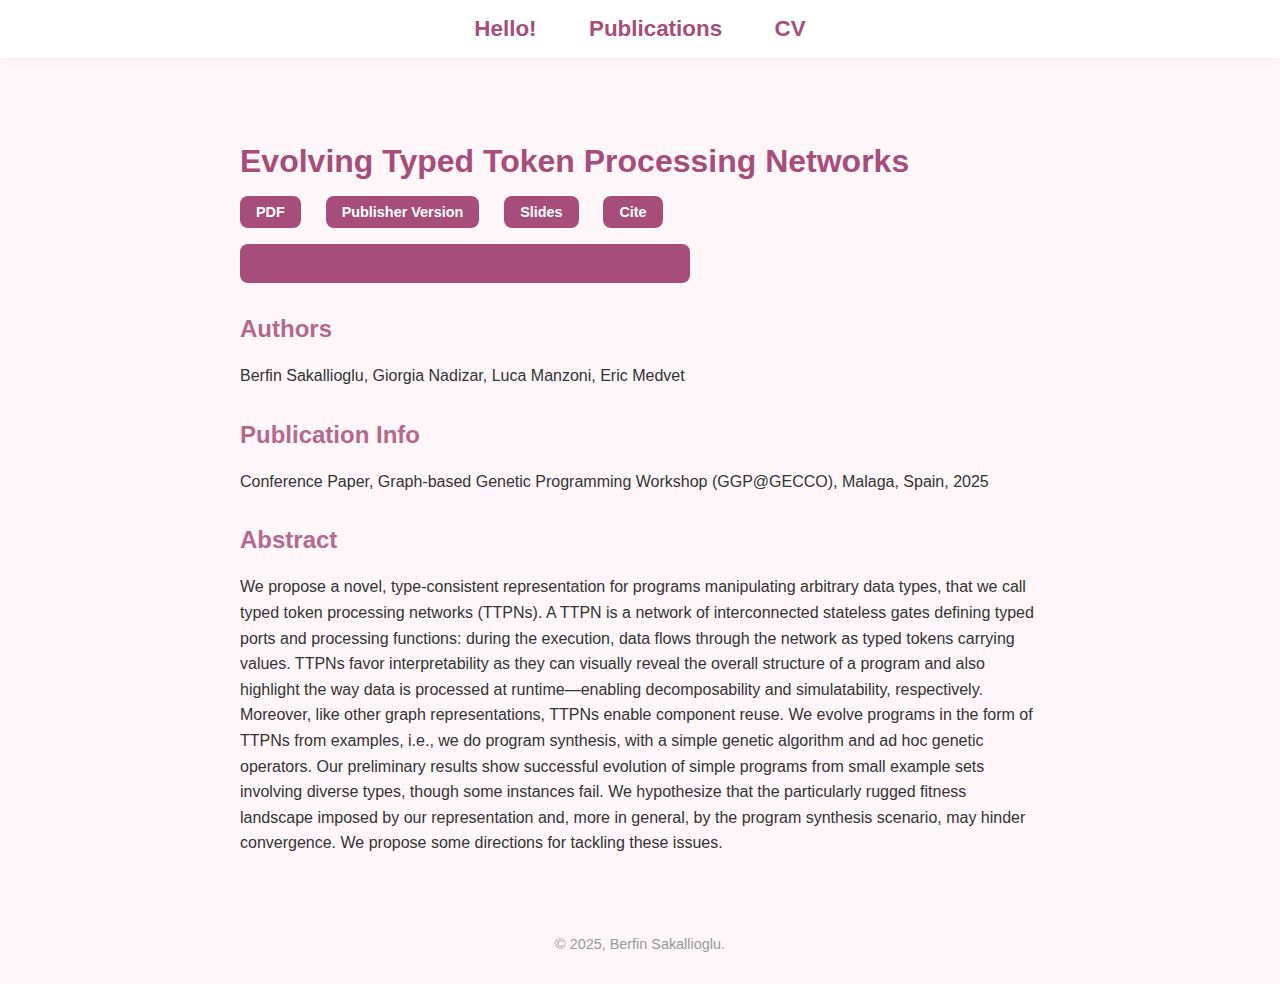
<file: sakallioglu2025ttpn.html>
<!DOCTYPE html>
<html lang="en">
<head>
  <meta charset="UTF-8">
  <meta name="viewport" content="width=device-width, initial-scale=1.0">
  <style>

    #citation-box {
  color: #a64d79 !important;
  font-family: monospace; /* keep code style */
}

            footer {
            text-align: center;
            font-size: 0.9rem;
            color: #999;
            padding: 2rem 0;
        }

    .container {
  max-width: 800px;
  margin-left: auto;
  margin-right: auto;
  padding: 2rem;
}

body {
  font-family: 'Helvetica Neue', sans-serif;
  background-color: #fef6f9;
  color: #333;
  margin: 0;
  padding: 0; /* remove internal padding from body */
}

    nav {
      background-color: #fff;
      padding: 1rem 2rem;
      text-align: center;
      box-shadow: 0 2px 8px rgba(0, 0, 0, 0.05);
      margin-bottom: 2rem;
    }

    nav a {
      margin: 0 1.5rem;
      text-decoration: none;
      color: #a64d79;
      font-size: 1.4em;
      font-weight: bold;
    }

    nav a:hover {
      text-decoration: underline;
    }

    h1 {
      color: #a64d79;
      margin-bottom: 0.5rem;
    }

    .buttons {
      margin-top: 0.5rem;
      margin-bottom: 2rem;
    }

    .buttons a {
      display: inline-block;
      margin-right: 1rem;
      padding: 0.5rem 1rem;
      border-radius: 8px;
      background-color: #a64d79;
      color: white;
      text-decoration: none;
      font-size: 0.9rem;
    }

    h2 {
      color: #b3698e;
      margin-top: 2rem;
    }

    p {
      font-size: 1rem;
      line-height: 1.6;
    }
  </style>
</head>
<body>

  <!-- Styled navigation matching index.html -->
  <nav>
    <a href="index.html#home">Hello!</a>
    <a href="index.html#publications">Publications</a>
        <a href="index.html#cv">CV</a>

  </nav>
  <div class="container">

  <h1>Evolving Typed Token Processing Networks

  <!-- ✅ Buttons now directly below the title -->
  <div class="buttons">
    <a href="https://drive.google.com/file/d/1vyMUjPUmIq6ThXN7v3BYCRsf2S8Q7CAs/view" target="_blank">PDF</a>
    <a href="https://dl.acm.org/doi/10.1145/3712255.3734315" target="_blank" >Publisher Version</a>
    <a href="https://drive.google.com/file/d/13cOtgHcDZ2nDVcFms-LNmLYCXU21XjgX/view?usp=sharing" target="_blank">Slides</a>
            <a href="#" onclick="toggleCitation(event)">Cite</a>

    <pre id="citation-box" style="display:none; background-color:#f4f4f4; padding:1rem; border-radius:8px; margin-top:1rem; font-size:0.85rem; overflow-x: auto; color:#a64d79;">
@inproceedings{10.1145/3712255.3734315,
author = {Sakallioglu, Berfin and Nadizar, Giorgia and Manzoni, Luca and Medvet, Eric},
title = {Evolving Typed Token Processing Networks},
year = {2025},
isbn = {9798400714641},
publisher = {Association for Computing Machinery},
address = {New York, NY, USA},
url = {https://doi.org/10.1145/3712255.3734315},
doi = {10.1145/3712255.3734315},
abstract = {We propose a novel, type-consistent representation for programs manipulating arbitrary data types, that we call typed token processing networks (TTPNs). A TTPN is a network of interconnected stateless gates defining typed ports and processing functions: during the execution, data flows through the network as typed tokens carrying values. TTPNs favor interpretability as they can visually reveal the overall structure of a program and also highlight the way data is processed at runtime—enabling decomposability and simulatability, respectively. Moreover, like other graph representations, TTPNs enable component reuse. We evolve programs in the form of TTPNs from examples, i.e., we do program synthesis, with a simple genetic algorithm and ad hoc genetic operators. Our preliminary results show successful evolution of simple programs from small example sets involving diverse types, though some instances fail. We hypothesize that the particularly rugged fitness landscape imposed by our representation and, more in general, by the program synthesis scenario, may hinder convergence. We propose some directions for tackling these issues.},
booktitle = {Proceedings of the Genetic and Evolutionary Computation Conference Companion},
pages = {2177–2181},
numpages = {5},
keywords = {program synthesis, graph-based GP, genetic programming},
location = {NH Malaga Hotel, Malaga, Spain},
series = {GECCO '25 Companion}
}
    </pre>

      <p>
<a href="https://drive.google.com/file/d/1gG1GDwRVsSV0OvOsOzGRnSzxRkuKNwTQ/view?usp=sharing" target="_blank" style="color: #a64d79; text-decoration: none;">*<em>my end-of-1st-PhD-year poster has a summary of this paper.</em></a>
</p>

  </div>
</h1>
  <h2>Authors</h2>
  <p>Berfin Sakallioglu, Giorgia Nadizar, Luca Manzoni, Eric Medvet</p>

  <h2>Publication Info</h2>
  <p>Conference Paper, Graph-based Genetic Programming Workshop (GGP@GECCO), Malaga, Spain, 2025 </p>

  <h2>Abstract</h2>
  <p>We propose a novel, type-consistent representation for programs manipulating arbitrary data types, that we call typed token processing networks (TTPNs). A TTPN is a network of interconnected stateless gates defining typed ports and processing functions: during the execution, data flows through the network as typed tokens carrying values. TTPNs favor interpretability as they can visually reveal the overall structure of a program and also highlight the way data is processed at runtime—enabling decomposability and simulatability, respectively. Moreover, like other graph representations, TTPNs enable component reuse. We evolve programs in the form of TTPNs from examples, i.e., we do program synthesis, with a simple genetic algorithm and ad hoc genetic operators. Our preliminary results show successful evolution of simple programs from small example sets involving diverse types, though some instances fail. We hypothesize that the particularly rugged fitness landscape imposed by our representation and, more in general, by the program synthesis scenario, may hinder convergence. We propose some directions for tackling these issues.</p>
  </div>
<footer>
    © 2025, Berfin Sakallioglu.
</footer>

<script>
function toggleCitation(event) {
  event.preventDefault(); // stop link from jumping
  const box = document.getElementById('citation-box');
  if (box.style.display === 'none' || box.style.display === '') {
    box.style.display = 'block';
  } else {
    box.style.display = 'none';
  }
}
</script>

</body>
</html>
</file>
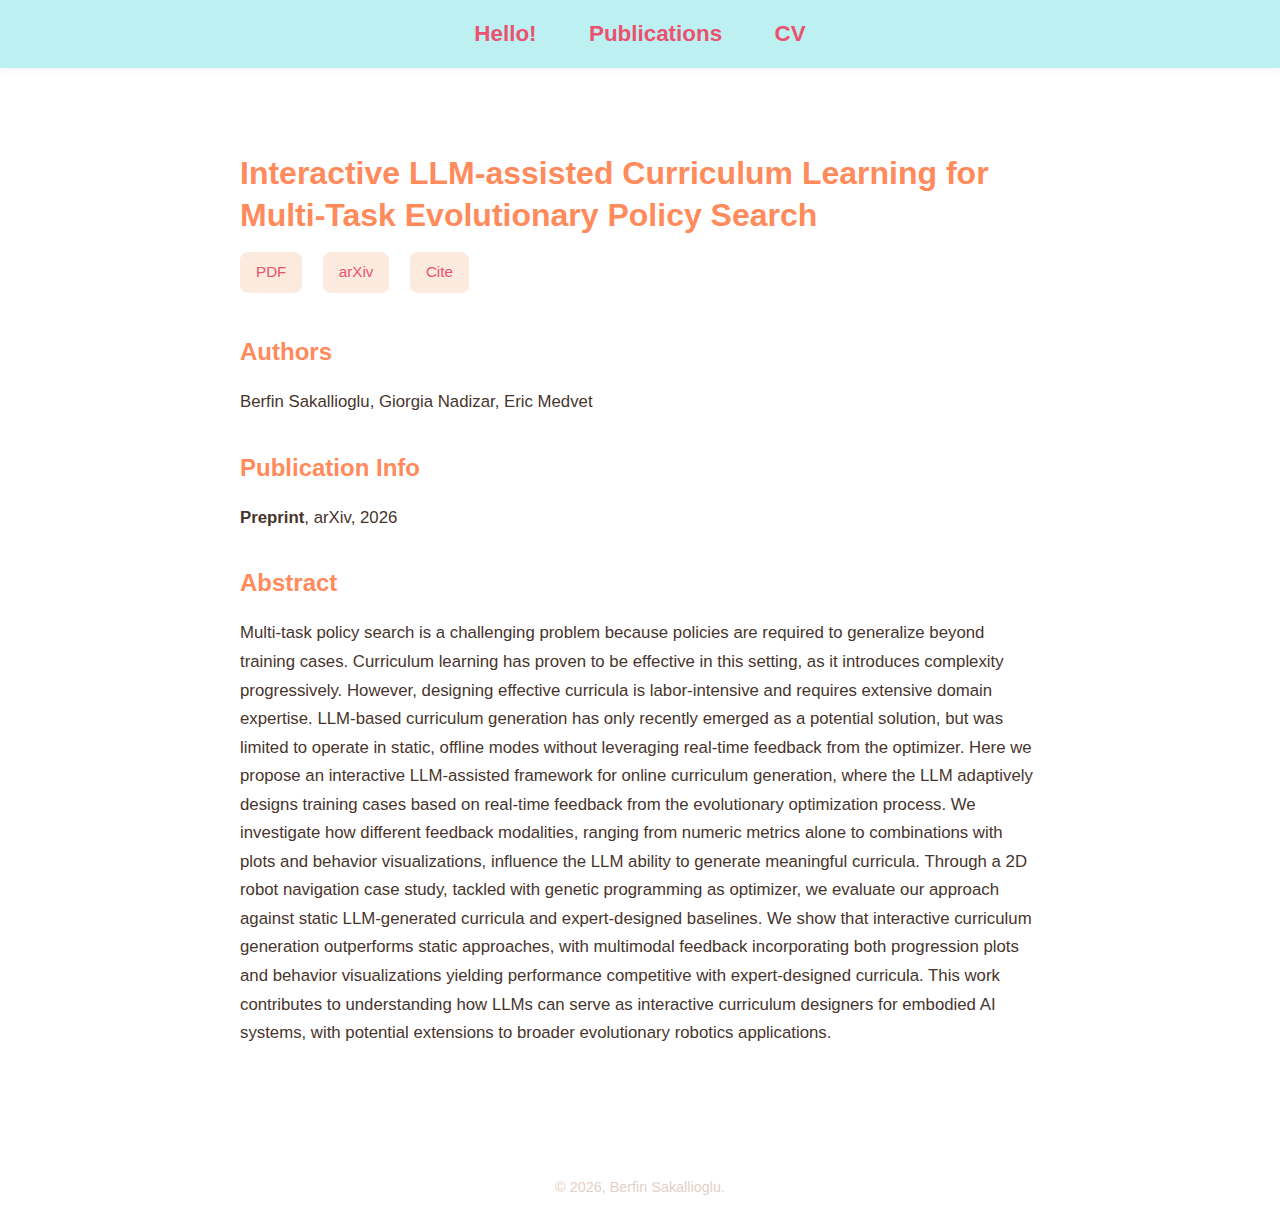
<file: sakallioglu2026clllm.html>
<!DOCTYPE html>
<html lang="en">
<head>
    <meta charset="UTF-8">
    <meta name="viewport" content="width=device-width, initial-scale=1.0">
    <title>Interactive LLM-assisted Curriculum Learning - Berfin Sakallioglu</title>
    <style>
        /* ========================================
           🎨 COLOR PALETTE - Matching main site
           ======================================== */
        :root {
            /* ===== BACKGROUNDS ===== */
            --bg-body: #FFFFFF;
            --bg-nav: rgba(37, 206, 209, 0.3);
            --bg-button: #FCEADE;
            --bg-citation: rgba(37, 206, 209, 0.3);

            /* ===== TEXT COLORS ===== */
            --text-main: #47352D;
            --text-light: #FAF0E6;
            --text-footer: #E4D0C4;

            /* ===== ACCENT COLORS ===== */
            --color-primary: #FF8A5B;
            --color-secondary: #EA526F;
            --color-tertiary: #869285;

            /* ===== LINK COLORS ===== */
            --link-accent: rgba(255, 138, 91, 0.7);
            --link-hover: #25CED1;

            /* ===== SHADOWS ===== */
            --shadow-medium: 0 2px 8px rgba(0, 0, 0, 0.05);
        }

        /* ========================================
           BASE STYLES
           ======================================== */
        body {
            font-family: 'Helvetica Neue', sans-serif;
            background-color: var(--bg-body);
            color: var(--text-main);
            margin: 0;
            padding: 0;
            line-height: 1.6;
        }

        .container {
            max-width: 800px;
            margin: 0 auto;
            padding: 2rem;
        }

        /* ========================================
           NAVIGATION
           ======================================== */
        nav {
            background-color: var(--bg-nav);
            padding: 1rem 2rem;
            text-align: center;
            box-shadow: var(--shadow-medium);
            margin-bottom: 2rem;
        }

        nav a {
            margin: 0 1.5rem;
            text-decoration: none;
            color: var(--color-secondary);
            font-size: 1.4em;
            font-weight: bold;
        }

        nav a:hover {
            color: var(--link-hover);
            text-decoration: underline;
        }

        /* ========================================
           HEADINGS
           ======================================== */
        h1 {
            color: var(--color-primary);
            margin-bottom: 0.5rem;
            font-size: 2em;
            line-height: 1.3;
        }

        h2 {
            color: var(--color-primary);
            margin-top: 2rem;
            margin-bottom: 0.5rem;
        }

        /* ========================================
           BUTTONS
           ======================================== */
        .buttons {
            margin-top: 1rem;
            margin-bottom: 2rem;
        }

        .buttons a {
            display: inline-block;
            margin-right: 1rem;
            margin-bottom: 0.5rem;
            padding: 0.5rem 1rem;
            border-radius: 8px;
            background-color: var(--bg-button);
            color: var(--color-secondary);
            text-decoration: none;
            font-size: 0.95rem;
            transition: all 0.2s ease;
        }

        .buttons a:hover {
            background-color: var(--color-secondary);
            color: white;
        }

        /* ========================================
           CITATION BOX
           ======================================== */
        #citation-box {
            display: none;
            background-color: var(--bg-citation);
            color: var(--text-main);
            padding: 1rem;
            border-radius: 8px;
            margin-top: 1rem;
            font-size: 0.85rem;
            font-family: monospace;
            overflow-x: auto;
            white-space: pre;
        }

        /* ========================================
           TEXT & LINKS
           ======================================== */
        p {
            font-size: 1.05rem;
            line-height: 1.7;
            margin-bottom: 1rem;
        }

        .accent-link {
            color: var(--link-accent);
            text-decoration: none;
        }

        .accent-link:hover,
        .accent-link:focus-visible {
            color: var(--link-hover);
            text-decoration: underline;
        }

        /* ========================================
           FOOTER
           ======================================== */
        footer {
            text-align: center;
            font-size: 0.9rem;
            color: var(--text-footer);
            padding: 2rem 0;
            margin-top: 3rem;
        }

        /* ========================================
           RESPONSIVE
           ======================================== */
        @media (max-width: 600px) {
            .container {
                padding: 1.5rem;
            }

            h1 {
                font-size: 1.6em;
            }

            nav a {
                font-size: 1.2em;
                margin: 0 0.8rem;
            }

            .buttons a {
                font-size: 0.85rem;
                padding: 0.4rem 0.8rem;
            }
        }
    </style>
</head>
<body>

<!-- Navigation -->
<nav>
    <a href="index.html#home">Hello!</a>
    <a href="index.html#publications">Publications</a>
    <a href="index.html#cv">CV</a>
</nav>

<div class="container">
    <!-- Title -->
    <h1>Interactive LLM-assisted Curriculum Learning for Multi-Task Evolutionary Policy Search</h1>

    <!-- Buttons -->
    <div class="buttons">
        <a href="https://drive.google.com/file/d/1W6R4-Ema5pJcy0E29D4uJW_bpGIizAYK/view?usp=sharing" target="_blank">PDF</a>
        <a href="https://arxiv.org/abs/2602.10891" target="_blank">arXiv</a>
        <a href="#" onclick="toggleCitation(event)">Cite</a>
    </div>

    <!-- Citation Box -->
    <pre id="citation-box">@article{sakallioglu2026interactive,
  title={Interactive LLM-assisted Curriculum Learning for Multi-Task Evolutionary Policy Search},
  author={Sakallioglu, Berfin and Nadizar, Giorgia and Medvet, Eric},
  journal={arXiv preprint arXiv:2602.10891},
  year={2026}
}</pre>

    <!-- Authors -->
    <h2>Authors</h2>
    <p>Berfin Sakallioglu, Giorgia Nadizar, Eric Medvet</p>

    <!-- Publication Info -->
    <h2>Publication Info</h2>
    <p><strong>Preprint</strong>, arXiv, 2026</p>

    <!-- Abstract -->
    <h2>Abstract</h2>
    <p>Multi-task policy search is a challenging problem because policies are required to generalize beyond training cases. Curriculum learning has proven to be effective in this setting, as it introduces complexity progressively. However, designing effective curricula is labor-intensive and requires extensive domain expertise. LLM-based curriculum generation has only recently emerged as a potential solution, but was limited to operate in static, offline modes without leveraging real-time feedback from the optimizer. Here we propose an interactive LLM-assisted framework for online curriculum generation, where the LLM adaptively designs training cases based on real-time feedback from the evolutionary optimization process. We investigate how different feedback modalities, ranging from numeric metrics alone to combinations with plots and behavior visualizations, influence the LLM ability to generate meaningful curricula. Through a 2D robot navigation case study, tackled with genetic programming as optimizer, we evaluate our approach against static LLM-generated curricula and expert-designed baselines. We show that interactive curriculum generation outperforms static approaches, with multimodal feedback incorporating both progression plots and behavior visualizations yielding performance competitive with expert-designed curricula. This work contributes to understanding how LLMs can serve as interactive curriculum designers for embodied AI systems, with potential extensions to broader evolutionary robotics applications.</p>
</div>

<!-- Footer -->
<footer>
    © 2026, Berfin Sakallioglu.
</footer>

<!-- JavaScript -->
<script>
function toggleCitation(event) {
    event.preventDefault();
    const box = document.getElementById('citation-box');
    box.style.display = (box.style.display === 'none' || box.style.display === '') ? 'block' : 'none';
}
</script>

</body>
</html>
</file>
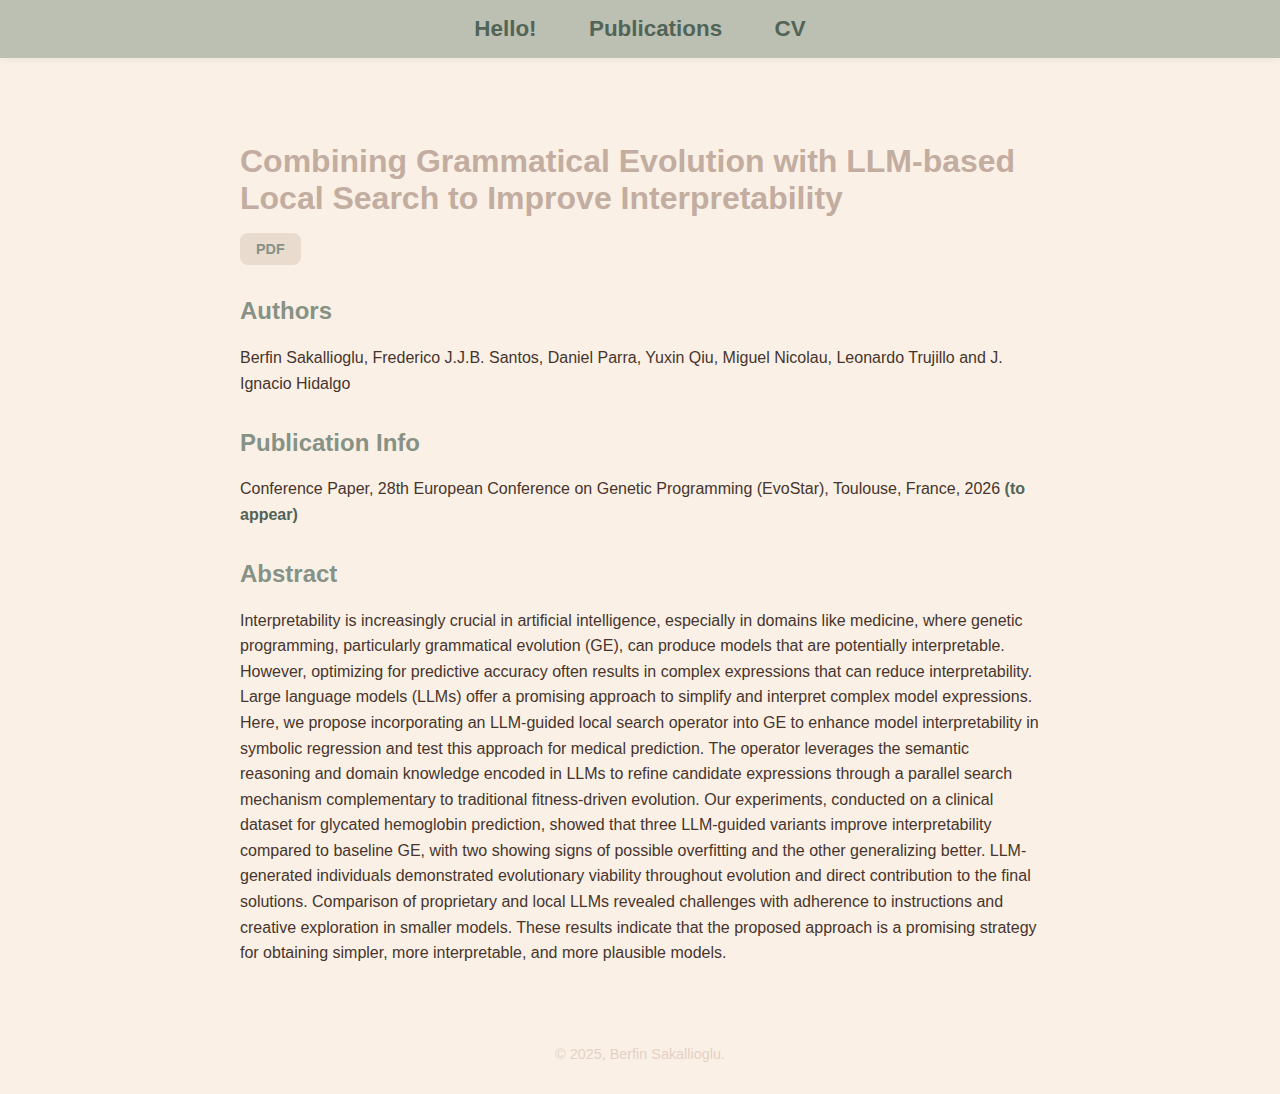
<file: sakallioglu2026gellm.html>
<!DOCTYPE html>
<html lang="en">
<head>
  <meta charset="UTF-8">
  <meta name="viewport" content="width=device-width, initial-scale=1.0">
  <style>

    #citation-box {
  color: #FAF0E6 !important;
  font-family: monospace; /* keep code style */
}

            footer {
            text-align: center;
            font-size: 0.9rem;
            color: #E4D0C4;
            padding: 2rem 0;
        }

    .container {
  max-width: 800px;
  margin-left: auto;
  margin-right: auto;
  padding: 2rem;
}

body {
  font-family: 'Helvetica Neue', sans-serif;
  background-color: #FAF0E6;
  color: #47352D;
  margin: 0;
  padding: 0; /* remove internal padding from body */
}

    nav {
      background-color: #BCC0B3;
      padding: 1rem 2rem;
      text-align: center;
      box-shadow: 0 2px 8px rgba(0, 0, 0, 0.05);
      margin-bottom: 2rem;
    }

    nav a {
      margin: 0 1.5rem;
      text-decoration: none;
      color: #526457;
      font-size: 1.4em;
      font-weight: bold;
    }

    nav a:hover {
      text-decoration: underline;
    }

    h1 {
      color: #C2ADA0;
      margin-bottom: 0.5rem;
    }

    .buttons {
      margin-top: 0.5rem;
      margin-bottom: 2rem;
    }

    .buttons a {
      display: inline-block;
      margin-right: 1rem;
      padding: 0.5rem 1rem;
      border-radius: 8px;
      background-color: #E9DCCF;
      color: #869285;
      text-decoration: none;
      font-size: 0.9rem;
    }

    h2 {
      color: #869285;
      margin-top: 2rem;
    }

    p {
      font-size: 1rem;
      line-height: 1.6;
    }

    .accent-link {
  color: #C2ADA0;
  text-decoration: none;
}
.accent-link:hover,
.accent-link:focus-visible {
  text-decoration: underline;
}

  </style>
</head>
<body>

  <!-- Styled navigation matching index.html -->
  <nav>
    <a href="index.html#home">Hello!</a>
    <a href="index.html#publications">Publications</a>
        <a href="index.html#cv">CV</a>

  </nav>
  <div class="container">

  <h1>Combining Grammatical Evolution with LLM-based Local Search to Improve Interpretability

  <!-- ✅ Buttons now directly below the title -->
      <div class="buttons">
    <a href="https://drive.google.com/file/d/1ZcBt-u6rBjQeHIOpNe0GTlincS8o3oaP/view?usp=sharing" target="_blank">PDF</a>
  </div>
</h1>


  <h2>Authors</h2>
  <p>Berfin Sakallioglu, Frederico J.J.B. Santos, Daniel Parra, Yuxin Qiu, Miguel Nicolau, Leonardo Trujillo and J. Ignacio Hidalgo</p>

  <h2>Publication Info</h2>
  <p>Conference Paper, 28th European Conference on Genetic Programming (EvoStar), Toulouse, France, 2026 <strong style="color: #526457;">(to appear)</strong> </p>

  <h2>Abstract</h2>
  <p>Interpretability is increasingly crucial in artificial intelligence, especially in domains like medicine, where genetic programming, particularly grammatical evolution (GE), can produce models that are potentially interpretable. However, optimizing for predictive accuracy often results in complex expressions that can reduce interpretability. Large language models (LLMs) offer a promising approach to simplify and interpret complex model expressions. Here, we propose incorporating an LLM-guided local search operator into GE to enhance model interpretability in symbolic regression and test this approach for medical prediction. The operator leverages the semantic reasoning and domain knowledge encoded in LLMs to refine candidate expressions through a parallel search mechanism complementary to traditional fitness-driven evolution. Our experiments, conducted on a clinical dataset for glycated hemoglobin prediction, showed that three LLM-guided variants improve interpretability compared to baseline GE, with two showing signs of possible overfitting and the other generalizing better. LLM-generated individuals demonstrated evolutionary viability throughout evolution and direct contribution to the final solutions. Comparison of proprietary and local LLMs revealed challenges with adherence to instructions and creative exploration in smaller models. These results indicate that the proposed approach is a promising strategy for obtaining simpler, more interpretable, and more plausible models.</p>
  </div>
<footer>
    © 2025, Berfin Sakallioglu.
</footer>

<script>
function toggleCitation(event) {
  event.preventDefault(); // stop link from jumping
  const box = document.getElementById('citation-box');
  if (box.style.display === 'none' || box.style.display === '') {
    box.style.display = 'block';
  } else {
    box.style.display = 'none';
  }
}
</script>

</body>
</html>
</file>
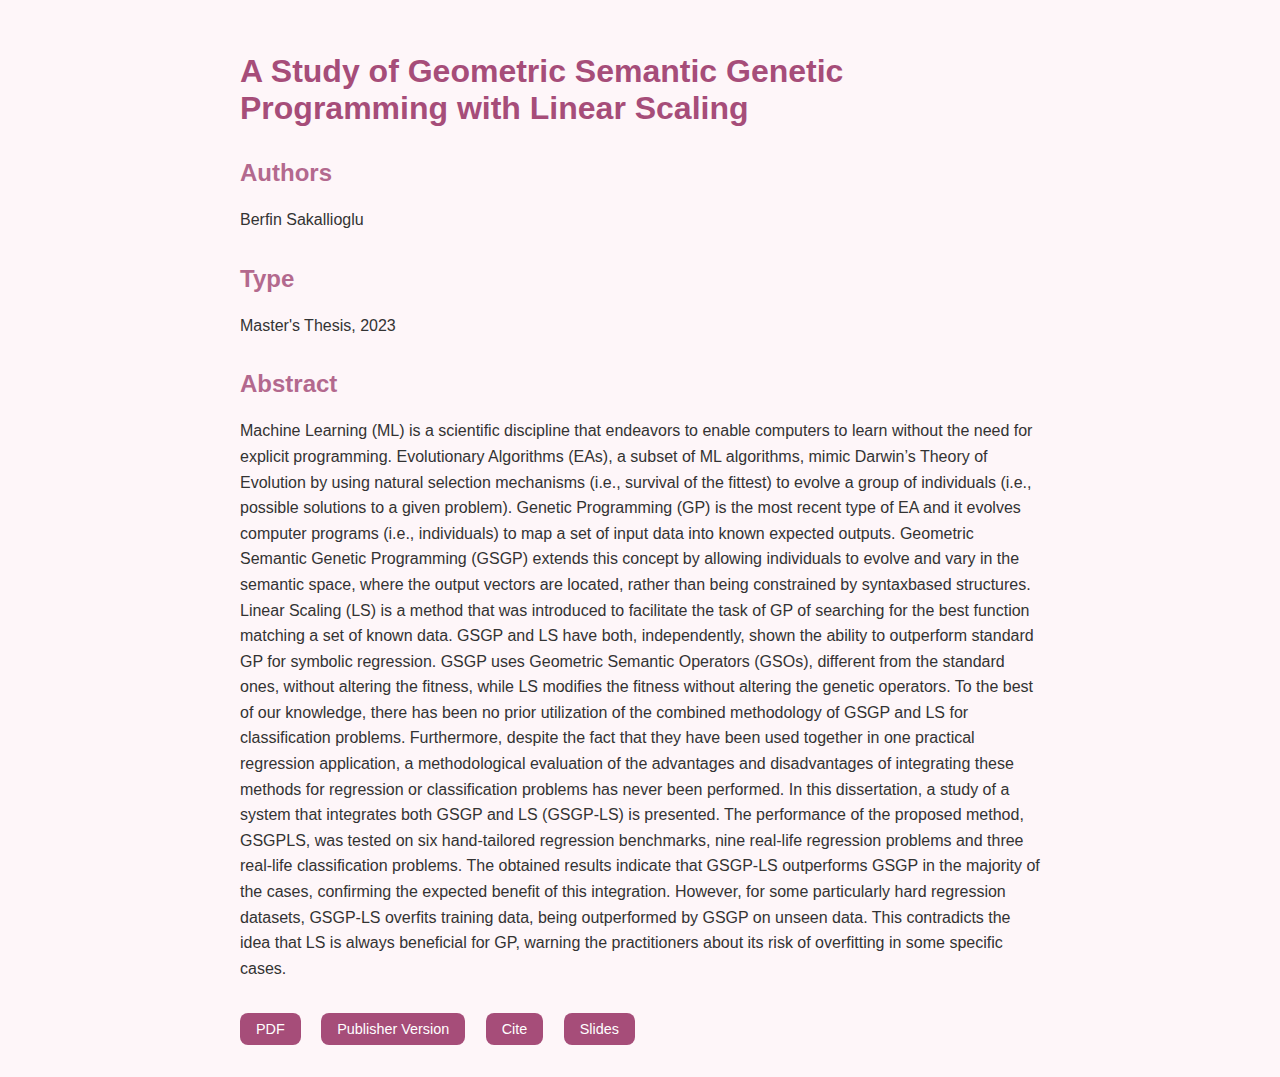
<file: thesis.html>
<!DOCTYPE html>
<html lang="en">
<head>
  <meta charset="UTF-8">
  <meta name="viewport" content="width=device-width, initial-scale=1.0">
  <title>Evolving Typed Token Processing Networks</title>
  <style>
    body {
      font-family: 'Helvetica Neue', sans-serif;
      background-color: #fef6f9;
      color: #333;
      margin: 0;
      padding: 2rem;
      max-width: 800px;
      margin-left: auto;
      margin-right: auto;
    }
    h1 {
      color: #a64d79;
    }
    h2 {
      color: #b3698e;
      margin-top: 2rem;
    }
    .buttons a {
      display: inline-block;
      margin-right: 1rem;
      margin-top: 1rem;
      padding: 0.5rem 1rem;
      border-radius: 8px;
      background-color: #a64d79;
      color: white;
      text-decoration: none;
      font-size: 0.9rem;
    }
    p {
      font-size: 1rem;
      line-height: 1.6;
    }
  </style>
</head>
<body>
  <h1>A Study of Geometric Semantic Genetic Programming with Linear Scaling
</h1>
  <h2>Authors</h2>
  <p>Berfin Sakallioglu

</p>
  <h2>Type</h2>
  <p>Master's Thesis, 2023</p>
  <h2>Abstract</h2>
<p>Machine Learning (ML) is a scientific discipline that endeavors to enable computers
to learn without the need for explicit programming. Evolutionary Algorithms (EAs),
a subset of ML algorithms, mimic Darwin’s Theory of Evolution by using natural
selection mechanisms (i.e., survival of the fittest) to evolve a group of individuals
(i.e., possible solutions to a given problem). Genetic Programming (GP) is the most
recent type of EA and it evolves computer programs (i.e., individuals) to map a set of
input data into known expected outputs. Geometric Semantic Genetic Programming
(GSGP) extends this concept by allowing individuals to evolve and vary in the semantic
space, where the output vectors are located, rather than being constrained by syntaxbased structures. Linear Scaling (LS) is a method that was introduced to facilitate the
task of GP of searching for the best function matching a set of known data. GSGP
and LS have both, independently, shown the ability to outperform standard GP for
symbolic regression. GSGP uses Geometric Semantic Operators (GSOs), different
from the standard ones, without altering the fitness, while LS modifies the fitness
without altering the genetic operators. To the best of our knowledge, there has been
no prior utilization of the combined methodology of GSGP and LS for classification
problems. Furthermore, despite the fact that they have been used together in one
practical regression application, a methodological evaluation of the advantages and
disadvantages of integrating these methods for regression or classification problems
has never been performed. In this dissertation, a study of a system that integrates both
GSGP and LS (GSGP-LS) is presented. The performance of the proposed method, GSGPLS, was tested on six hand-tailored regression benchmarks, nine real-life regression
problems and three real-life classification problems. The obtained results indicate that
GSGP-LS outperforms GSGP in the majority of the cases, confirming the expected
benefit of this integration. However, for some particularly hard regression datasets,
GSGP-LS overfits training data, being outperformed by GSGP on unseen data. This
contradicts the idea that LS is always beneficial for GP, warning the practitioners about
its risk of overfitting in some specific cases.<p>
  <div class="buttons">
    <a href="https://run.unl.pt/bitstream/10362/152098/4/TCDMAA1321.pdf" target="_blank">PDF</a>
    <a href="https://run.unl.pt/handle/10362/152098" target="_blank" >Publisher Version</a>
    <a href="#">Cite</a>
    <a href="#">Slides</a>
  </div>
</body>
</html>
</file>
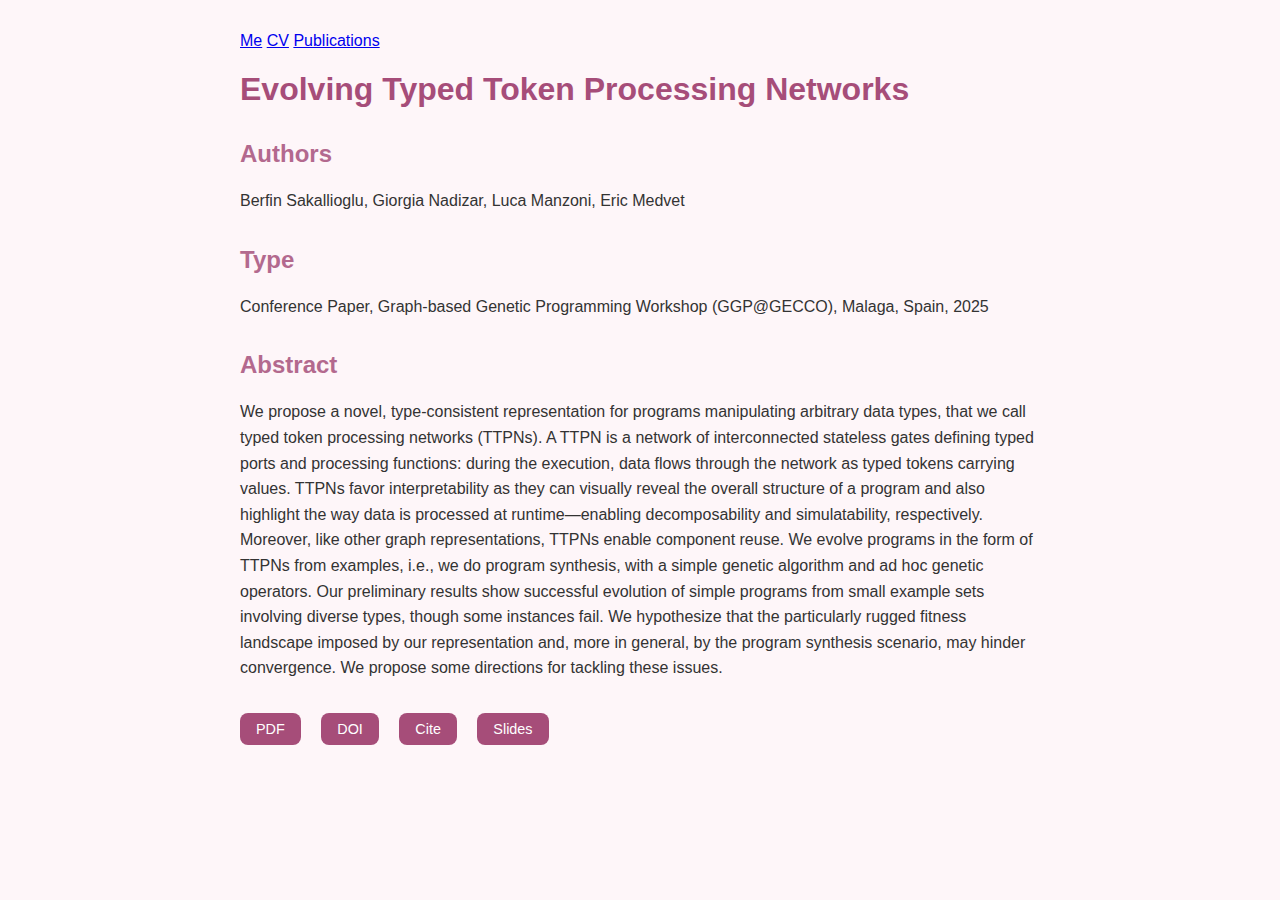
<file: ttpn.html>
<!DOCTYPE html>
<html lang="en">
<head>

  <nav>
  <a href="index.html#home" onclick="showTab('home')">Me</a>
  <a href="index.html#cv" onclick="showTab('cv')">CV</a>
  <a href="index.html#publications" onclick="showTab('publications')">Publications</a>
</nav>

  <meta charset="UTF-8">
  <meta name="viewport" content="width=device-width, initial-scale=1.0">
  <title>Evolving Typed Token Processing Networks</title>
  <style>
    body {
      font-family: 'Helvetica Neue', sans-serif;
      background-color: #fef6f9;
      color: #333;
      margin: 0;
      padding: 2rem;
      max-width: 800px;
      margin-left: auto;
      margin-right: auto;
    }
    h1 {
      color: #a64d79;
    }
    h2 {
      color: #b3698e;
      margin-top: 2rem;
    }
    .buttons a {
      display: inline-block;
      margin-right: 1rem;
      margin-top: 1rem;
      padding: 0.5rem 1rem;
      border-radius: 8px;
      background-color: #a64d79;
      color: white;
      text-decoration: none;
      font-size: 0.9rem;
    }
    p {
      font-size: 1rem;
      line-height: 1.6;
    }
  </style>
</head>
<body>
  <h1>Evolving Typed Token Processing Networks</h1>
  <h2>Authors</h2>
  <p>Berfin Sakallioglu, Giorgia Nadizar, Luca Manzoni, Eric Medvet</p>
  <h2>Type</h2>
  <p>Conference Paper, Graph-based Genetic Programming Workshop (GGP@GECCO), Malaga, Spain, 2025</p>
  <h2>Abstract</h2>
  <p>We propose a novel, type-consistent representation for programs manipulating arbitrary data types, that we call typed token processing networks (TTPNs). A TTPN is a network of interconnected stateless gates defining typed ports and processing functions: during the execution, data flows through the network as typed tokens carrying values. TTPNs favor interpretability as they can visually reveal the overall structure of a program and also highlight the way data is processed at runtime—enabling decomposability and simulatability, respectively. Moreover, like other graph representations, TTPNs enable component reuse. We evolve programs in the form of TTPNs from examples, i.e., we do program synthesis, with a simple genetic algorithm and ad hoc genetic operators. Our preliminary results show successful evolution of simple programs from small example sets involving diverse types, though some instances fail. We hypothesize that the particularly rugged fitness landscape imposed by our representation and, more in general, by the program synthesis scenario, may hinder convergence. We propose some directions for tackling these issues.</p>
  <div class="buttons">
    <a href="https://drive.google.com/file/d/1vyMUjPUmIq6ThXN7v3BYCRsf2S8Q7CAs/view" target="_blank">PDF</a>
    <a href="#">DOI</a>
    <a href="#">Cite</a>
    <a href="#">Slides</a>
  </div>
</body>
</html>
</file>
